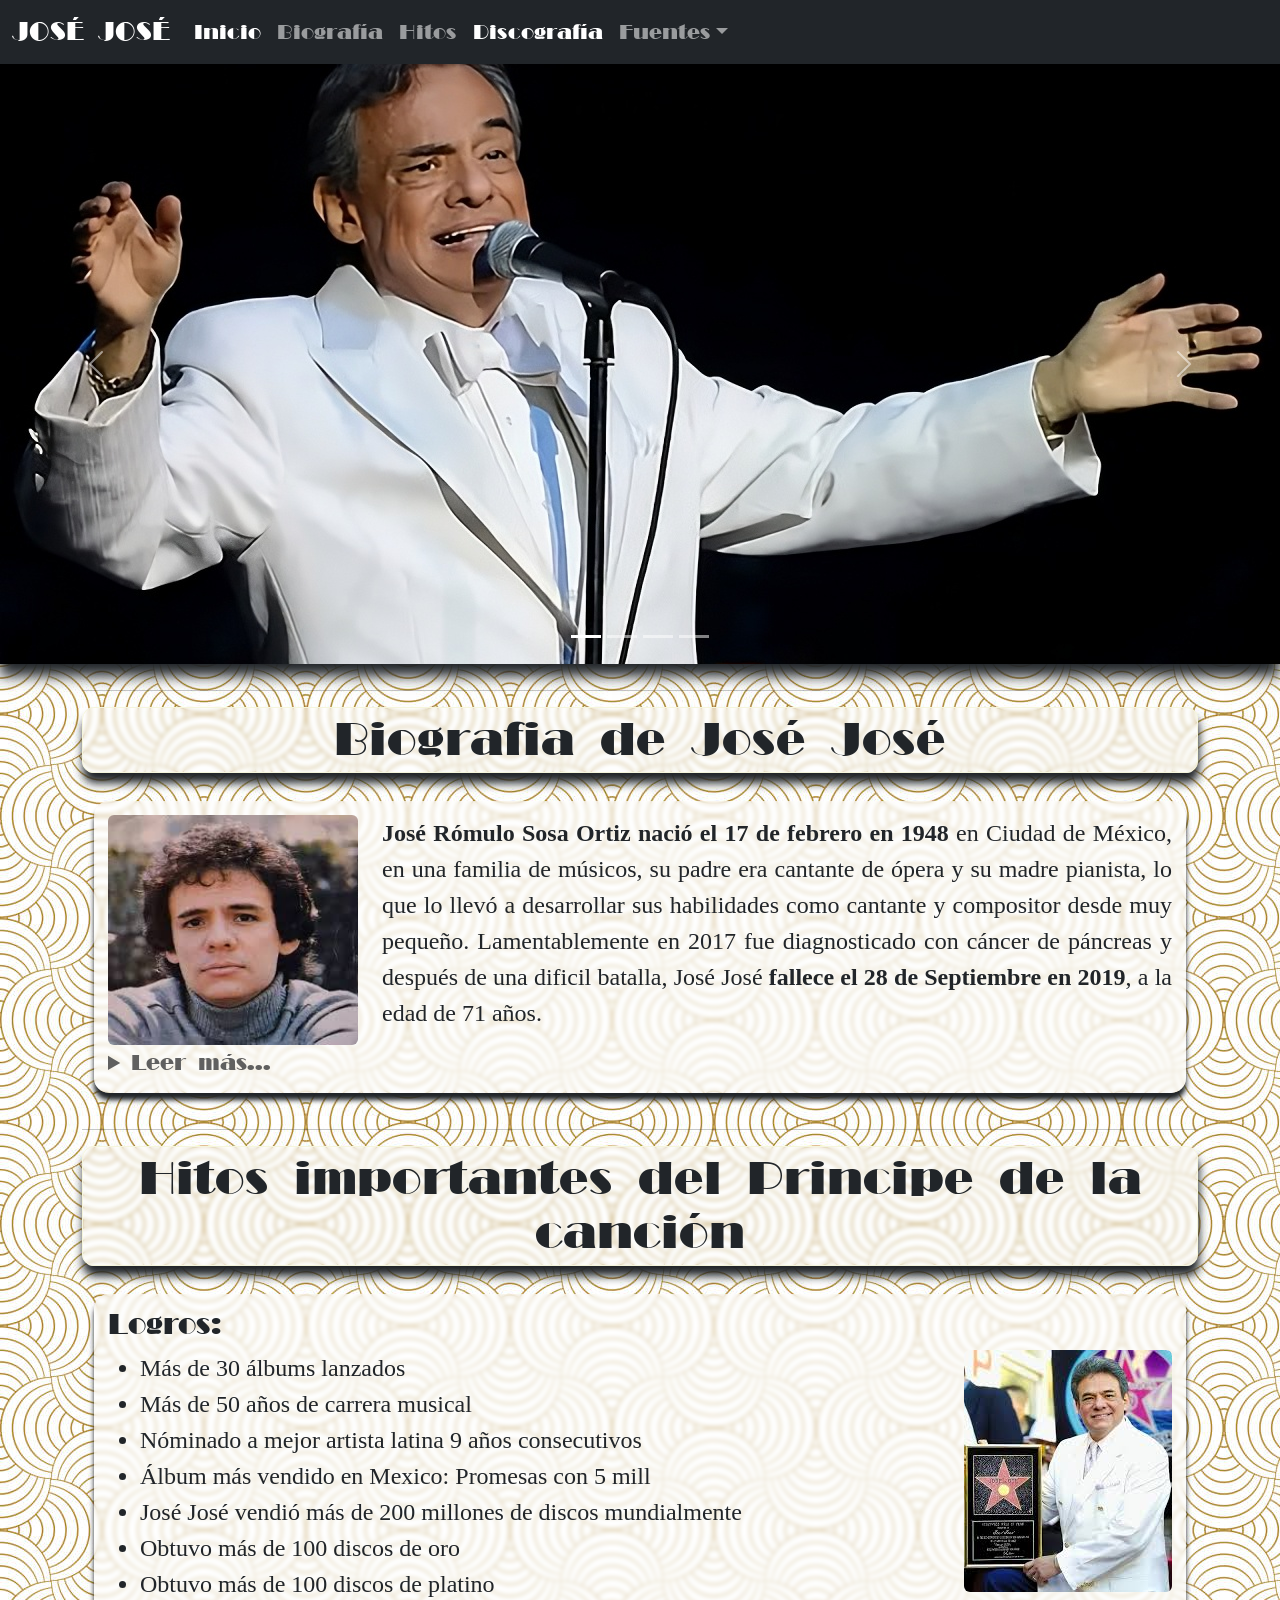
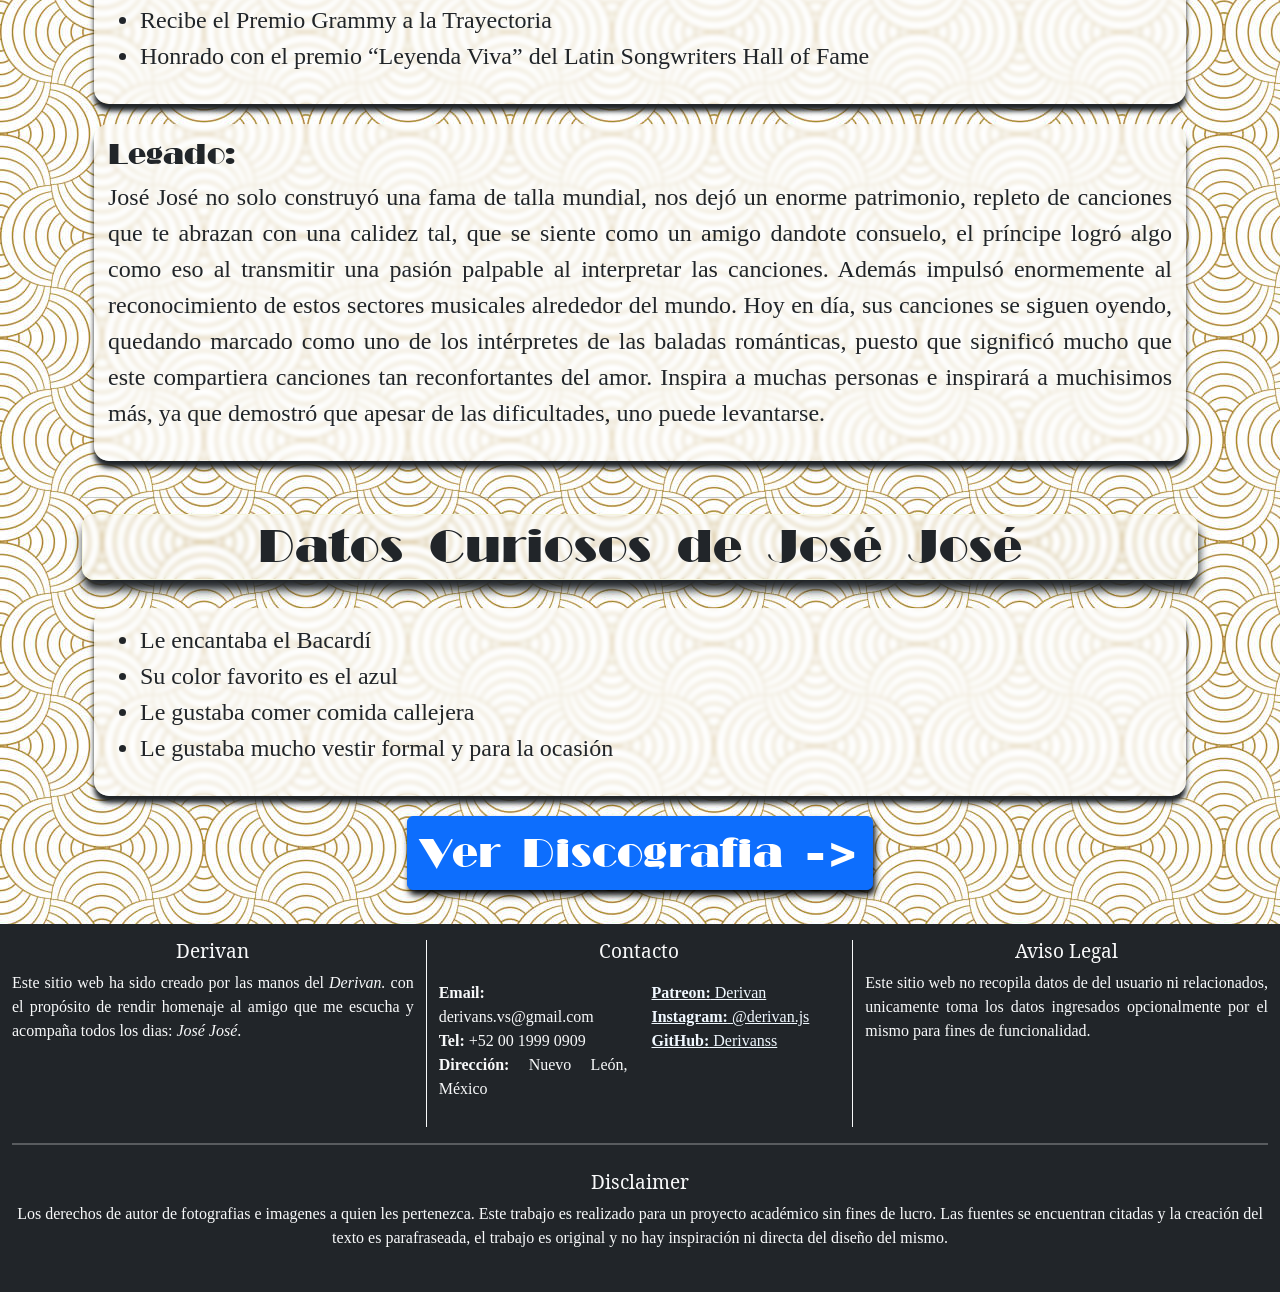
<file: index.html>
<!DOCTYPE html>
<html lang="en">
<head>
    <meta charset="UTF-8">
    <meta name="viewport" content="width=device-width, initial-scale=1.0">
    <title>José José</title>
    
    <!--Bootstrap-->
    <link href="https://cdn.jsdelivr.net/npm/bootstrap@5.3.8/dist/css/bootstrap.min.css" rel="stylesheet" integrity="sha384-sRIl4kxILFvY47J16cr9ZwB07vP4J8+LH7qKQnuqkuIAvNWLzeN8tE5YBujZqJLB" crossorigin="anonymous">
    <script src="https://cdn.jsdelivr.net/npm/bootstrap@5.3.8/dist/js/bootstrap.bundle.min.js" integrity="sha384-FKyoEForCGlyvwx9Hj09JcYn3nv7wiPVlz7YYwJrWVcXK/BmnVDxM+D2scQbITxI" crossorigin="anonymous"></script>
    
    <!--Estilos-->
    <link rel="stylesheet" href="style.css">
    <link rel="stylesheet" href="fonts/fonts.css">
</head>
<body>

    <!--Barra de navegción-->
    <nav class="navbar navbar-expand-sm bg-dark navbar-dark sticky-top">

        <!--Contenido del navbar-->
        <div class="container-fluid">

            <!--Logo del navbar-->
            <a class="navbar-brand"  href="index.html">JOSÉ JOSÉ</a>

            <button class="navbar-toggler" type="button" data-bs-toggle="collapse" data-bs-target="#collapsibleNavbar">
                <span class="navbar-toggler-icon"></span>
            </button>

            <!--Los links del navbar-->
            <div class="collapse navbar-collapse" id="collapsibleNavbar">

                <ul class="navbar-nav">
                    <li class="nav-item">
                        <a class="nav-link active" href="#">Inicio</a>
                    </li>
                    
                    <li class="nav-item">
                        <a class="nav-link" href="#bio">Biografía</a>
                    </li>

                    <li class="nav-item">
                        <a class="nav-link" href="#hitos">Hitos</a>
                    </li>
                    
                    <li class="nav-item">
                        <a class="nav-link active" href="albumes.html">Discografía</a>
                    </li>

                    <li class="nav-item dropdown">
                        <a class="nav-link dropdown-toggle" href="#" role="button" data-bs-toggle="dropdown">Fuentes</a>
                        <ul class="dropdown-menu">
                            <li>
                                <a href="https://inba.gob.mx/prensa/13055/jose-jose-uno-de-los-mas-grandes-interpretes-de-mexico" class="dropdown-item" target="_blank">🌐 INBAL</a>
                            </li>
                            <li>
                                <a href="https://cnnespanol.cnn.com/2019/09/30/las-cifras-mas-importantes-de-la-exitosa-carrera-de-jose-jose" class="dropdown-item" target="_blank">🌐 CNN Español</a>
                            </li>
                            <li>
                                <a href="https://www.paho.org/es/campeones-salud/jose-jose" class="dropdown-item" target="_blank">🌐 PAHO</a>
                            </li>
                            <li>
                                <a href="https://www.caras.com.mx/personalidades/jose-jose-biografia" class="dropdown-item" target="_blank">🌐 Caras</a>
                            </li>
                            <li>
                                <a href="https://es.wikipedia.org/wiki/Jos%C3%A9_Jos%C3%A9" class="dropdown-item" target="_blank">🌐 Wikipedia</a>
                            </li>
                            <li>
                                <a href="https://archive.org/details/jose-jose-esta-es-mi-vida-pdf" class="dropdown-item" target="_blank">🌐 AutoBiografia</a>
                            </li>                            
                        </ul>
                    </li>
                </ul>

            </div>

        </div>

    </nav>

    <!--Carrousel-->
<div id="demo" class="carousel slide" data-bs-ride="carousel">

    <div class="carousel-indicators">
        <button type="button" data-bs-target="#demo" data-bs-slide-to="0" class="active"></button>
        <button type="button" data-bs-target="#demo" data-bs-slide-to="1"></button>
        <button type="button" data-bs-target="#demo" data-bs-slide-to="2"></button>
        <button type="button" data-bs-target="#demo" data-bs-slide-to="3"></button>
    </div>

    <div class="carousel-inner">
        <div class="carousel-item active">
            <img src="images/carrousel/jose-jose-carrousel-1.jpeg" alt="José José de brazos" class="d-block">
        </div>
        <div class="carousel-item">
            <img src="images/carrousel/jose-jose-carrousel-2.jpg" alt="José José posando" class="d-block">
        </div>
        <div class="carousel-item">
            <img src="images/carrousel/jose-jose-carrousel-3.jpg" alt="José José expresion" class="d-block">
        </div>
        <div class="carousel-item">
            <img src="images/carrousel/jose-jose-carrousel-4.jpg" alt="José José expresion" class="d-block">
        </div>
    </div>

    <button class="carousel-control-prev" type="button" data-bs-target="#demo" data-bs-slide="prev">
        <span class="carousel-control-prev-icon"></span>
    </button>
    <button class="carousel-control-next" type="button" data-bs-target="#demo" data-bs-slide="next">
        <span class="carousel-control-next-icon"></span>
    </button>
</div> 

    <!--Contenido de la página-->
    <div class="container">

        <!--Titulo-->
        <div class="row">
            <div class="col">
                <hr>
                <h1 class="titulos" id="bio" >Biografia de José José</h1>

            </div>
        </div>

        <!--Biografia-->
        <div class="row">
            <div class="col">
            
                <div class="contenidos">
                    <img class="float-start me-4 rounded imgs-texto" src="images/fotos/jose-jose-foto-1.jpg" alt="José José Posando" title="José José joven" style="width: 250px; height: 230px;">
                    <p class="textos"><strong>José Rómulo Sosa Ortiz</strong> <strong>nació el 17 de febrero en 1948</strong> en Ciudad de México, en una familia de músicos, su padre era cantante de ópera y su madre pianista, lo que lo llevó a desarrollar sus habilidades como cantante y compositor desde muy pequeño. Lamentablemente en 2017 fue diagnosticado con cáncer de páncreas y después de una dificil batalla, José José <strong>fallece el 28 de Septiembre en 2019</strong>, a la edad de 71 años.</p>
                    <details class="detalles-texto">
                        <p class="textos">Desde la adolescencia mostró interés por la música, y a los 19 años formó un trío de bossa nova, Los Peg, donde tocaba el bajo y cantaba. Publicó su primer album en 1965 y en <strong>1968 adoptó el nombre artístico “José José” en homenaje a su padre fallecido.</strong> Ganó bastante popularidad a inicios de los años 70s al participar en el Festival Latinoamericano de la Canción, donde <strong>su interpretación de “El Triste” (1970) lo dio a conocer internacionalmente.</strong> Durante la década de los 70s participó activamente en películas y fue acumulando varios éxitos musicales, como <strong>De pueblo en pueblo, Gavilán o paloma, Hasta que vuelvas, Reencuentro</strong> y en especial <strong>El príncipe</strong>, en el cual se le atribuyó el título de <strong><i>"El Príncipe de la Canción".</i></strong></p>
                        <img class="float-end ms-4 rounded imgs-texto" src="images/fotos/jose-jose-foto-2.jpg" alt="José José Posando" title="José José" style="width: 200px;">
                        <summary class="detalles-titulo">Leer más...</summary>
                        <p class="textos">En los años 80s este consolida una fama mundial indiscutible, ya que empezando esta década lanza álbumes exitosos como: <strong>Amor Amor, Romántico, Gracias, Mi vida</strong>, álbumes que logran enormes ventas. Para luego lanzar <strong>Secretos</strong> que fue nominado a los Grammys, luego con <strong>Reflexiones</strong> que alcanzó el No. 1 de los Billboard Latin, alcanzando estos dos últimos millones de ventas por todo el mundo, además que siguió participando en diversos filmes que aumentaban su popularidad. A finales de esta gran etapa de su vida, José José se sumió en la depresión, y abusó del alcohol y drogras, excesos que pronto le pagarían factura. </p>
                        <p class="textos">Pronto en la década de los 90s fue cuando el deterioro en su voz y su salud comenzó a darle problemas, todo esto a causa del consumo desmedido del alcohol y drogas, su estilo de vida lleno de excesos y su vida de artista demandaba demasiado y sin embargo este siguió lanzando álbumes exitosos como <strong>40 y 20, En las buenas... y en las malas.</strong> Y cuando llegó a un punto muy bajo, José José entró en rehabilitación debido a sus circunstancias tan deplorables.</p>
                        <img class="float-start me-4 rounded imgs-texto" style="width: 240px; height: 190px;" src="images/fotos/jose-jose-foto-3.jpg" alt="José José viejito">
                        <p class="textos">Su vida continuó y durante las proximas décadas dejó de ser tan activo musicalmente pero su popularidad siguió incrementando, reconocido por su gran esfuerzo y talento a lo largo de su carrera musical, nominado a numerosos Grammys y recibió un premio Grammy a la Trayectoria, José José se destacó por su gran voz y aunque su salud lo obligó a retirarse fueron más de 50 años de trayectoria. Lamentablemente fallece en 2019 a causa de un tumor en el páncreas y otras complicaciones de salud.
                        </p>
                        <p class="textos">Sin embargo nos dejó un enorme patrimonio que será recordado por todo el mundo, José José queria ser recordado como un amigo, en aquellas buenas y malas ocasiones, y asi fue. Que en paz descanse la leyenda José José, conocido como <i>El príncipe de la canción.</i></p>
                    </details>
                </div>
            </div>
        </div>
        
        <!--Titulo-->
        <div class="row">
            <div class="col">
                
                <hr>
                <h2 class="titulos" id="hitos">Hitos importantes del Principe de la canción</h2>
            </div>
        </div>

        <!--Hitos-->
        <div class="row">
            <div class="col">

                <div class="contenidos">
                    <h3 class="broadway">Logros:</h3>
                    <ul class="textos">
                        <img class="float-end ms-4 rounded imgs-texto" src="images/fotos/jose-jose-foto-4.jpg" alt="José José con su estrella en NY">
                        <li>Más de 30 álbums lanzados</li>
                        <li>Más de 50 años de carrera musical</li>
                        <li>Nóminado a mejor artista latina 9 años consecutivos</li>
                        <li>Álbum más vendido en Mexico: Promesas con 5 mill</li>
                        <li>José José vendió más de 200 millones de discos mundialmente</li>
                        <li>Obtuvo más de 100 discos de oro</li>
                        <li>Obtuvo más de 100 discos de platino</li>
                        <li>Recibe el Premio Grammy a la Trayectoria</li>
                        <li>Honrado con el premio “Leyenda Viva” del Latin Songwriters Hall of Fame</li>
                    </ul>
                </div>
            </div>
        </div>

        <!--Legado-->
        <div class="row">
            <div class="col">

                <div class="contenidos">
                    <h3 class="broadway">Legado:</h3>
                    <p class="textos">José José no solo construyó una fama de talla mundial, nos dejó un enorme patrimonio, repleto de canciones que te abrazan con una calidez tal, que se siente como un amigo dandote consuelo, el príncipe logró algo como eso al transmitir una pasión palpable al interpretar las canciones. Además impulsó enormemente al reconocimiento de estos sectores musicales alrededor del mundo. Hoy en día, sus canciones se siguen oyendo, quedando marcado como uno de los intérpretes de las baladas románticas, puesto que significó mucho que este compartiera canciones tan reconfortantes del amor. Inspira a muchas personas e inspirará a muchisimos más, ya que demostró que apesar de las dificultades, uno puede levantarse.</p>
                </div>

            </div>

        </div>

        <!--Datos Curiosos-->
        <div class="row">
            <div class="col">
                <hr>
                <h2 class="titulos">Datos Curiosos de José José</h2>
            </div>
        </div>

        <div class="row">
            <div class="col">

                <div class="contenidos">
                    <ul class="textos">
                        <li>Le encantaba el Bacardí</li>
                        <li>Su color favorito es el azul</li>
                        <li>Le gustaba comer comida callejera</li>
                        <li>Le gustaba mucho vestir formal y para la ocasión</li>
                    </ul>
                </div>

            </div>
        </div>

        <!--Ir a discografia-->
        <div class="row justify-content text-center">
            <div class="col">
                <a href="albumes.html">
                    <button class="btn btn-primary broadway fs-1 boton-1">Ver Discografia -></button>
                </a>
            </div>
        </div>

    </div>

    <!--El footer-->
    <footer class="bg-dark text-light py-3 w-100 mt-4">

        <div class="container-fluid">

            <div class="row">

                <div class="col-4" style="border-right-width: 1px; border-right-style: solid;">
                    <h6 class="centro noto">Derivan</h6>
                    <p  class="small justificado fs-6 footer-text">Este sitio web ha sido creado por las manos del <i>Derivan.</i> con el propósito de rendir homenaje al amigo que me escucha y acompaña todos los dias: <i>José José</i>.</p>
                </div>

                <div class="col-4" style="border-right-width: 1px; border-right-style: solid;">
                    <h6 class="centro noto">Contacto</h6>
                    <div class="row">
                        <div class="col">
                            <ul class="list-unstyled small justificado fs-6 footer-text">
                                <li><strong>Email:</strong> derivans.vs@gmail.com</li>
                                <li><strong>Tel:</strong> +52 00 1999 0909</li>
                                <li><strong>Dirección:</strong> Nuevo León, México</li>
                            </ul>
                        </div>
                        <div class="col">
                            <ul class="list-unstyled small justificado fs-6 footer-text">
                                <li><a style="color: rgb(240, 248, 255);" href="https://patreon.com/Derivan?utm_medium=unknown&utm_source=join_link&utm_campaign=creatorshare_creator&utm_content=copyLink"><strong>Patreon:</strong> Derivan</a></li>
                                <li><a style="color: rgb(240, 248, 255);" href="https://www.instagram.com/derivan.js/?__pwa=1"><strong>Instagram:</strong> @derivan.js</a></li>
                                <li><a style="color: rgb(240, 248, 255);" href="https://github.com/Derivanss"><strong>GitHub:</strong> Derivanss</a></li>

                            </ul>
                        </div>
                    </div>
                </div>

                <div class="col-4">
                    <h6 class="centro noto">Aviso Legal</h6>
                    <p class="small justificado fs-6 footer-text">Este sitio web no recopila datos de del usuario ni relacionados, unicamente toma los datos ingresados opcionalmente por el mismo para fines de funcionalidad.</p>
                </div>
            </div>

            <hr style="border: none; height: 2px; background-color: rgb(255, 255, 255);">

            <div class="row">
                <div class="col">
                    <h6 class="centro noto">Disclaimer</h6>
                    <p class="small centro fs-6 footer-text">Los derechos de autor de fotografias e imagenes a quien les pertenezca. Este trabajo es realizado para un proyecto académico sin fines de lucro. Las fuentes se encuentran citadas y la creación del texto es parafraseada, el trabajo es original y no hay inspiración ni directa del diseño del mismo. </p>
                </div>

            </div>
        </div>

    </footer>

</body>
</html>
</file>
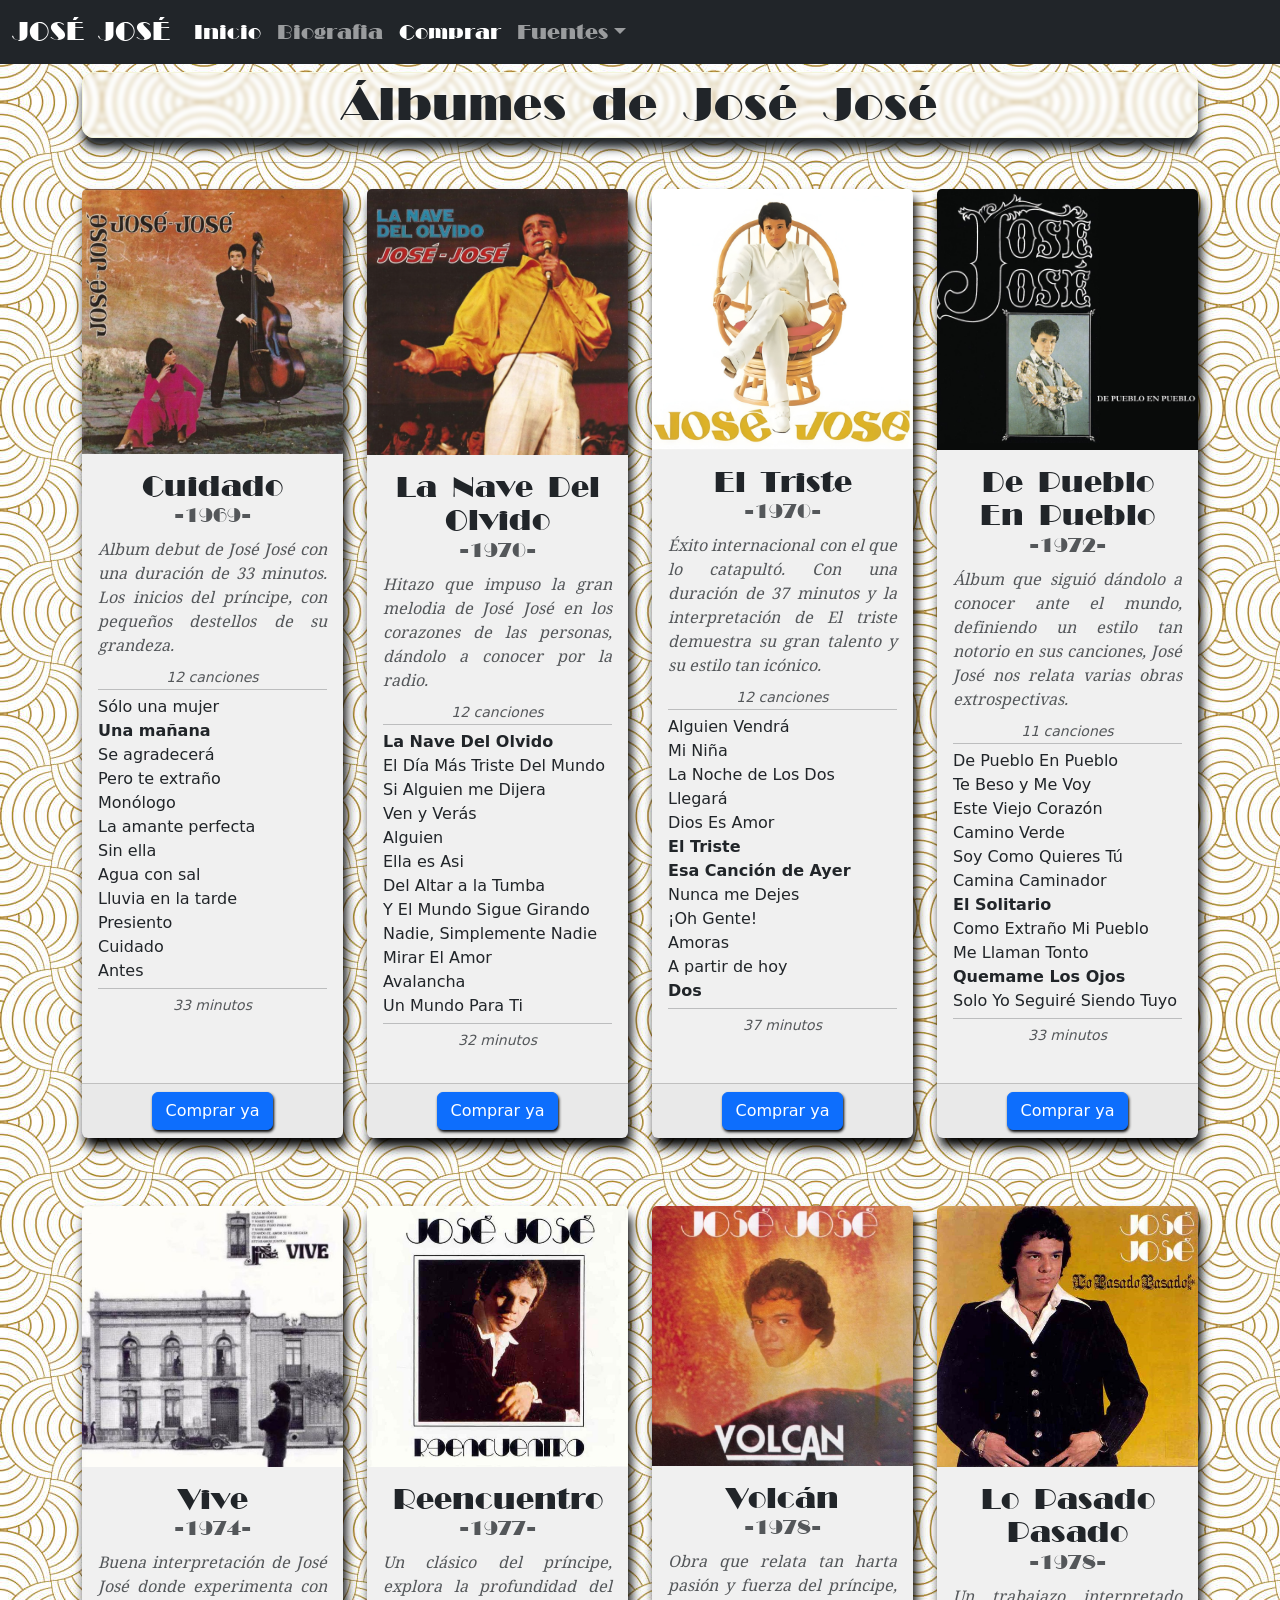
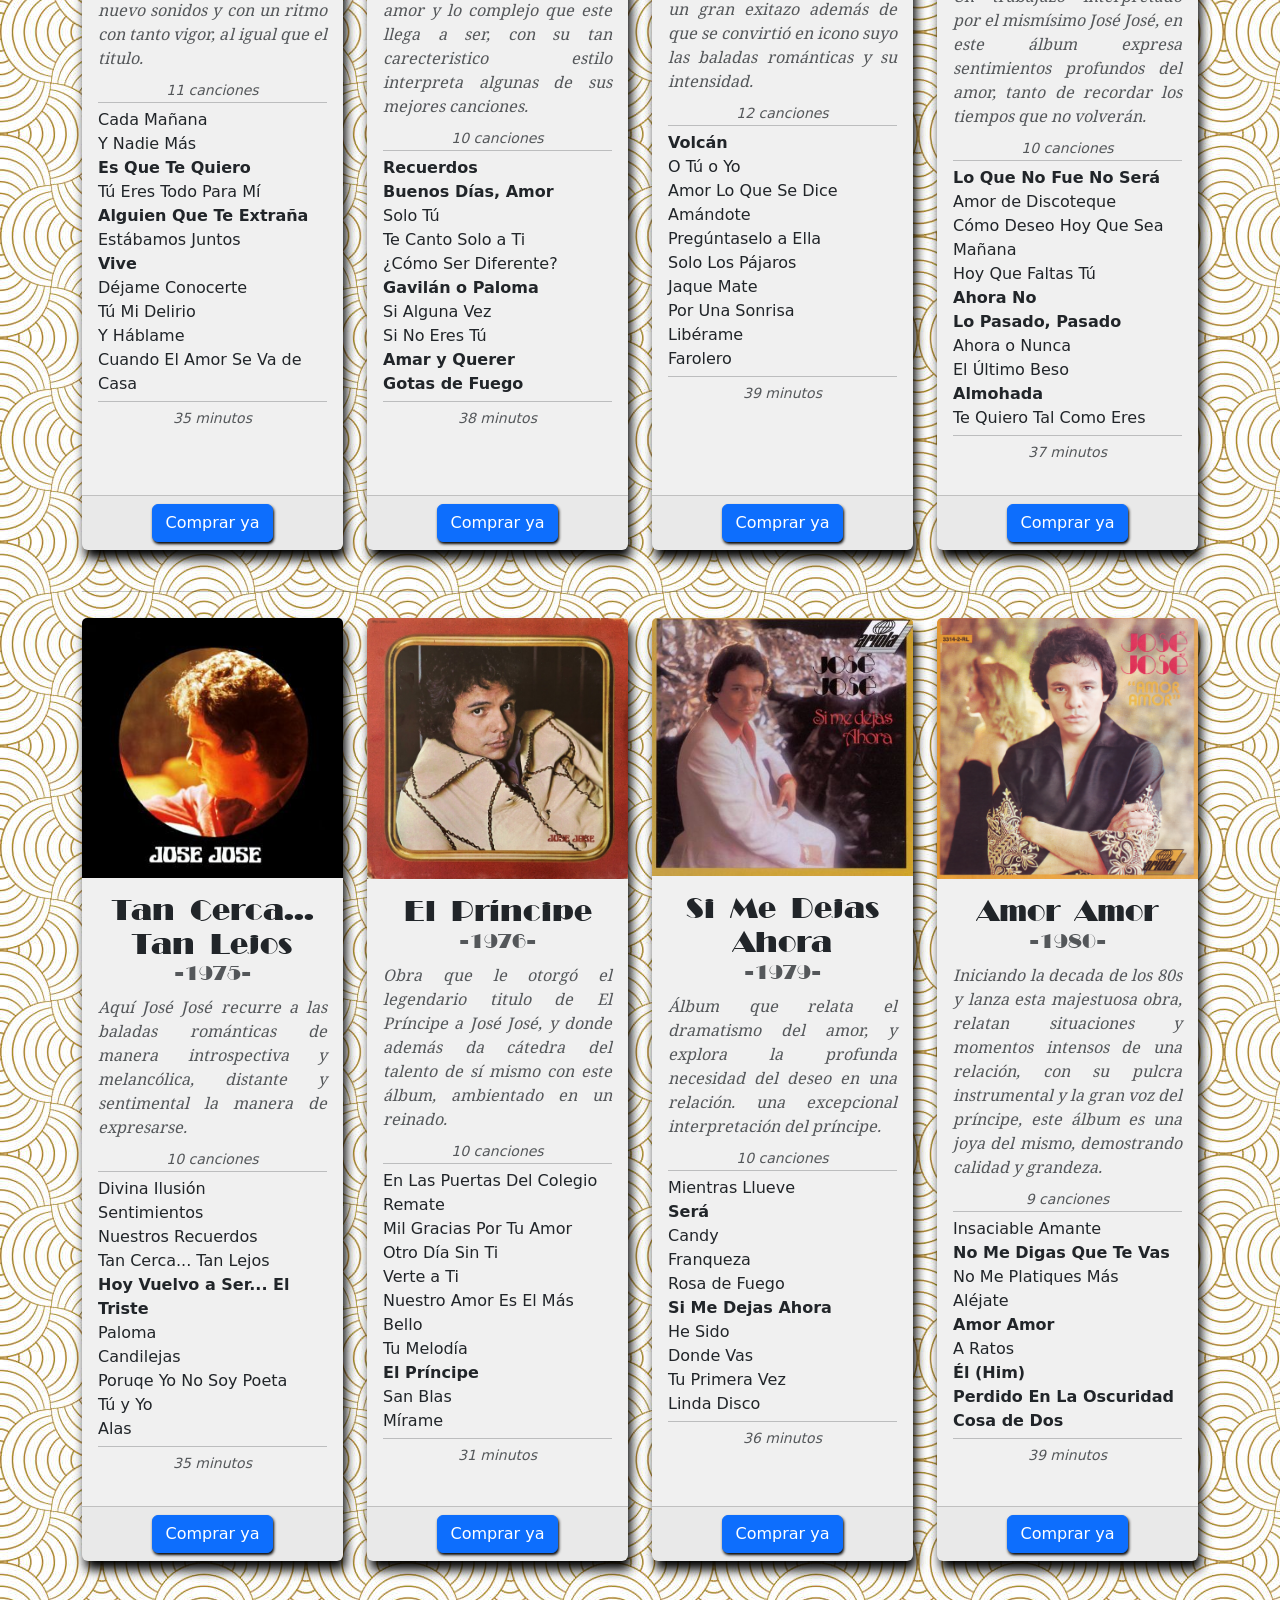
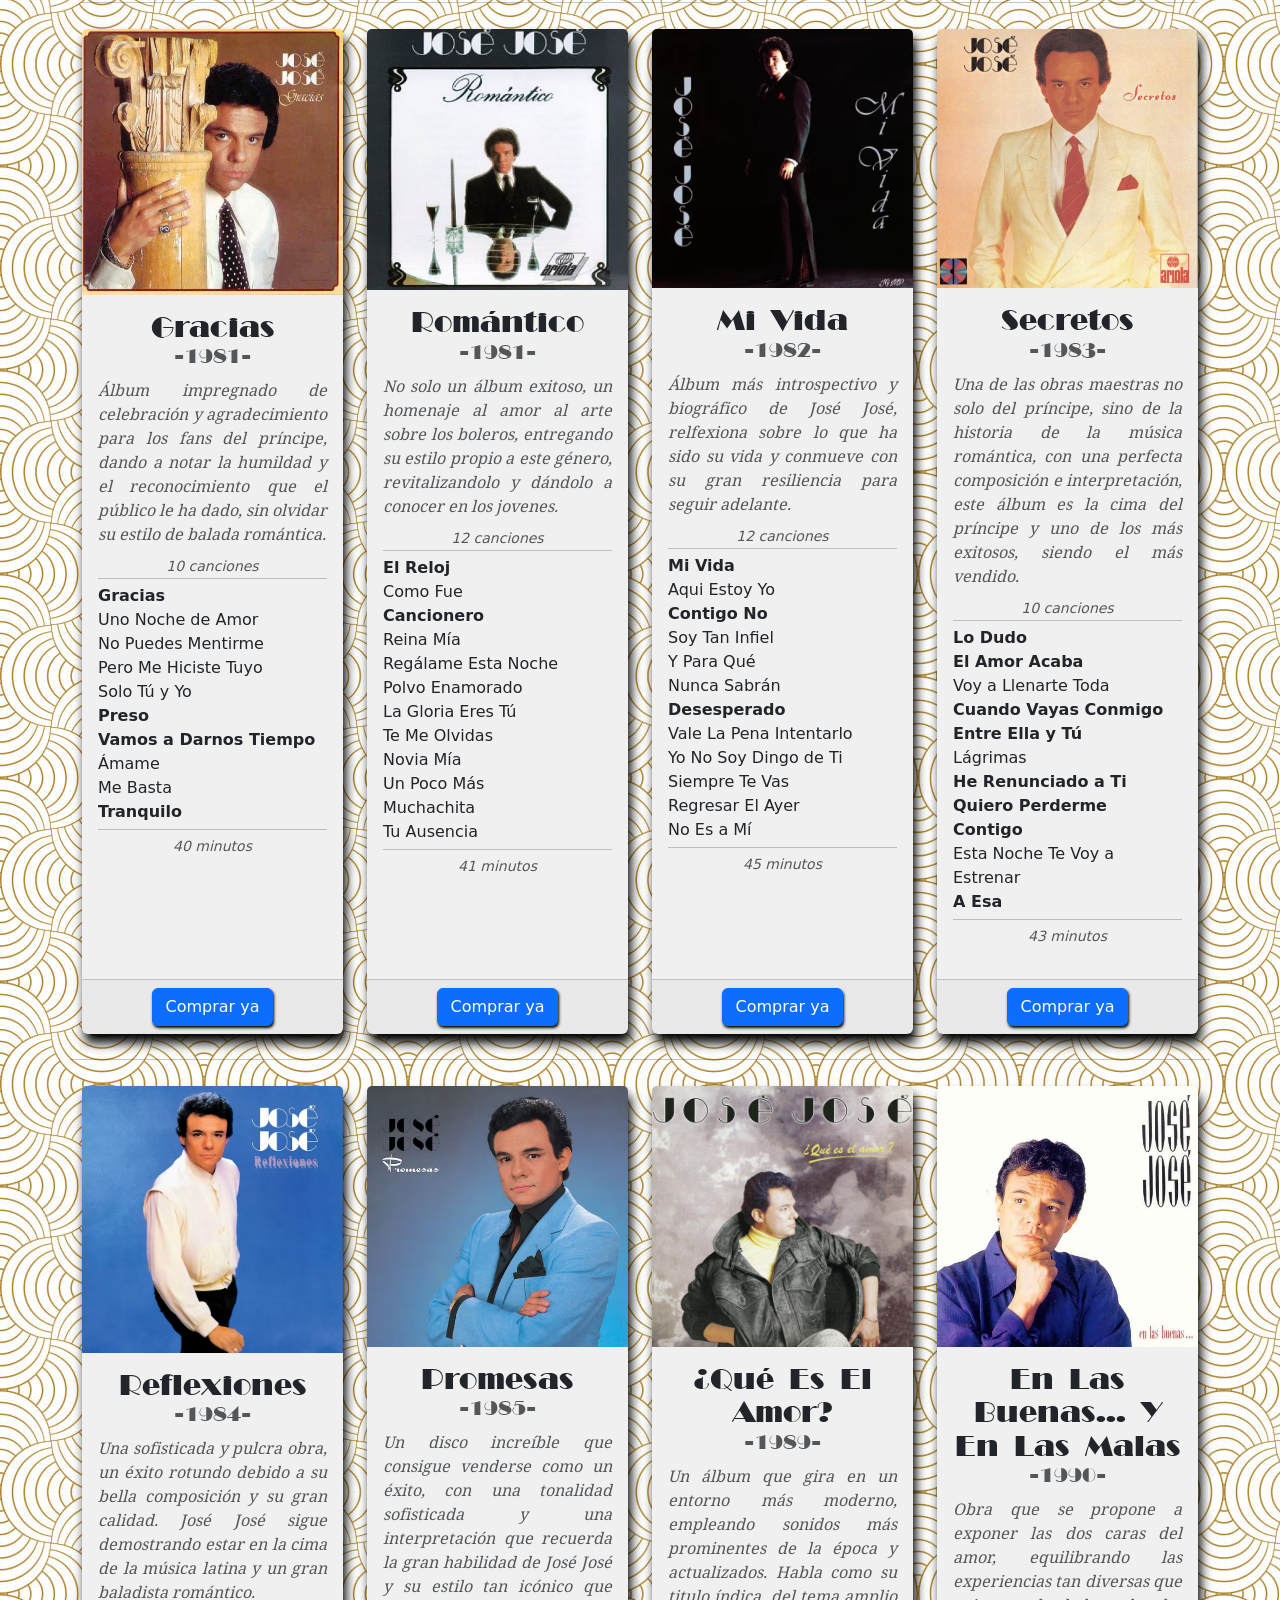
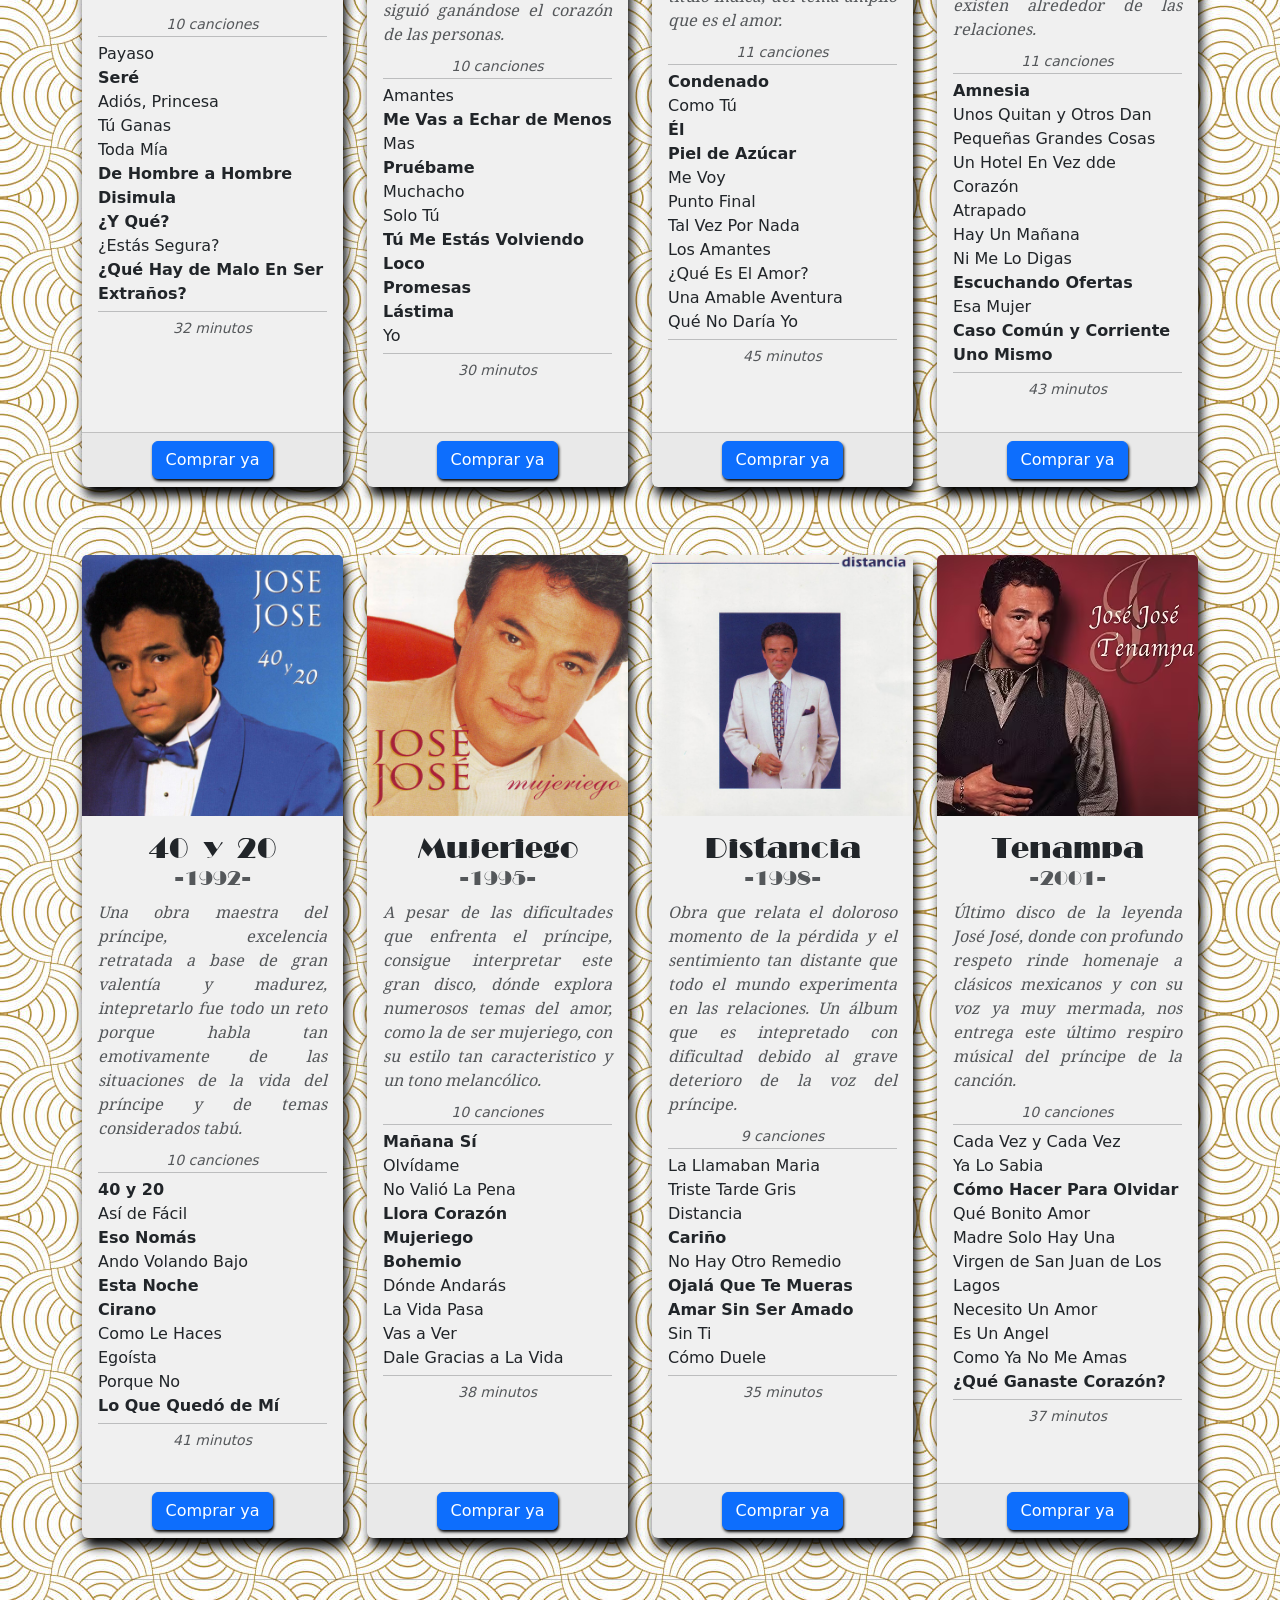
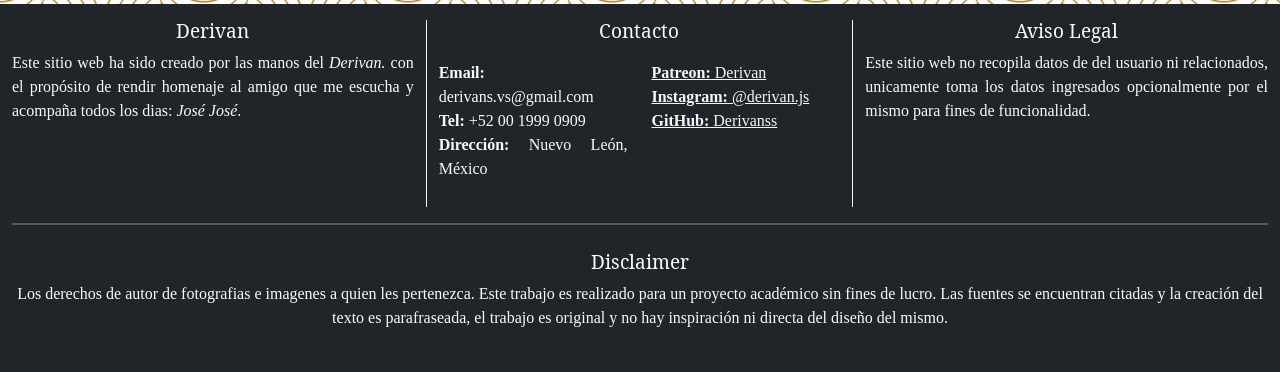
<file: albumes.html>
<!DOCTYPE html>
<html lang="en">
<head>
    <meta charset="UTF-8">
    <meta name="viewport" content="width=device-width, initial-scale=1.0">
    <title>José José Álbumes</title>

    <!--Bootstrap-->
    <link href="https://cdn.jsdelivr.net/npm/bootstrap@5.3.8/dist/css/bootstrap.min.css" rel="stylesheet" integrity="sha384-sRIl4kxILFvY47J16cr9ZwB07vP4J8+LH7qKQnuqkuIAvNWLzeN8tE5YBujZqJLB" crossorigin="anonymous">
    <script src="https://cdn.jsdelivr.net/npm/bootstrap@5.3.8/dist/js/bootstrap.bundle.min.js" integrity="sha384-FKyoEForCGlyvwx9Hj09JcYn3nv7wiPVlz7YYwJrWVcXK/BmnVDxM+D2scQbITxI" crossorigin="anonymous"></script>
    
    <!--Estilos-->
    <link rel="stylesheet" href="style.css">
    <link rel="stylesheet" href="fonts/fonts.css">
</head>
<body>

    <!--Barra de navegción-->
    <nav class="navbar navbar-expand-sm bg-dark navbar-dark sticky-top">

        <!--Contenido del navbar-->
        <div class="container-fluid">

            <!--Logo del navbar-->
            <a class="navbar-brand"  href="index.html">JOSÉ JOSÉ</a>

            <button class="navbar-toggler" type="button" data-bs-toggle="collapse" data-bs-target="#collapsibleNavbar">
                <span class="navbar-toggler-icon"></span>
            </button>

            <!--Los links del navbar-->
            <div class="collapse navbar-collapse" id="collapsibleNavbar">

                <ul class="navbar-nav">
                    <li class="nav-item">
                        <a class="nav-link active" href="#">Inicio</a>
                    </li>

                    <li class="nav-item">
                        <a class="nav-link" href="index.html">Biografia</a>
                    </li>

                    <li class="nav-item">
                        <a class="nav-link active" href="formulario-compra.html">Comprar</a>
                    </li>

                    <li class="nav-item dropdown">
                        <a class="nav-link dropdown-toggle" href="#" role="button" data-bs-toggle="dropdown">Fuentes</a>
                        <ul class="dropdown-menu">
                            <li>
                                <a href="https://www.discogs.com/es/artist/905529-Jos%C3%A9-Jos%C3%A9" class="dropdown-item" target="_blank">🌐 Discogs</a>
                            </li>
                            <li>
                                <a href="https://www.letras.com/jose-jose/discografia/" class="dropdown-item" target="_blank">🌐 Letras</a>
                            </li>
                                <a href="https://www.todomusica.org/jose_jose/discografia/" class="dropdown-item" target="_blank">🌐 TodoMusica</a>
                            </li>
                        </ul>
                    </li>
                </ul>

            </div>

        </div>
    </nav>

    <!--Contenido-->
    <div class="container">

        <div class="row">

            <div class="col-12 mt-2">

                <h1 class="titulos mb-2"> Álbumes de José José</h1>
            </div>
        </div>

        <hr>

        <div class="row">

            <div class="col-6 col-lg-3">

                <div class="card w-100 h-100 c1">
                    <img class="card-img-top w-100" src="images/albums/jose-jose-cuidado.png" alt="José José Cuidado" title="José José Cuidado">
                    <div class="card-body">
                        <h3 class="card-title centro broadway">Cuidado</h3>
                        <h5 class="card-title centro  broadway texto-suave">-1969-</h5>
                        <p class="card-text noto fs-6 justificado fst-italic texto-suave">Album debut de José José con una duración de 33 minutos. Los inicios del príncipe, con pequeños destellos de su grandeza.</p>
                        <p class="centro small texto-suave fst-italic" style="margin-bottom: -15px; margin-top:10px;">12 canciones</p>
                        <hr style="margin-bottom: 5px;">
                        <ol class="list-group list-group-flush list-unstyled">
                            <li>Sólo una mujer</li>
                            <li><strong>Una mañana</strong></li>
                            <li>Se agradecerá</li>
                            <li>Pero te extraño</li>
                            <li>Monólogo</li>
                            <li>La amante perfecta</li>
                            <li>Sin ella</li>
                            <li>Agua con sal</li>
                            <li>Lluvia en la tarde</li>
                            <li>Presiento</li>
                            <li>Cuidado</li>
                            <li>Antes</li>
                        </ol>
                        <hr style="margin-top: 5px;">
                        <p class="centro small texto-suave fst-italic" style="margin-top: -10px;">33 minutos</p>
                    </div>
                    <div class="card-footer text-center">
                        <a href="formulario-compra.html">
                            <button type="button" class="btn btn-primary boton-2">Comprar ya</button>
                        </a>
                    </div>
                </div>

            </div>

            <div class="col-6 col-lg-3">

                <div class="card w-100 h-100 c2">
                    <img class="card-img-top w-100" src="images/albums/jose-jose-la-nave-del-olvido.png" alt="José José La Nave Del Olvido" title="José José La Nave Del Olvido">
                    <div class="card-body">
                        <h3 class="card-title centro broadway">La Nave Del Olvido</h3>
                        <h5 class="card-title centro  broadway texto-suave">-1970-</h5>
                        <p class="card-text noto fs-6 justificado fst-italic texto-suave ">Hitazo que impuso la gran melodia de José José en los corazones de las personas, dándolo a conocer por la radio.</p>
                        <p class="centro small texto-suave fst-italic" style="margin-bottom: -15px; margin-top:10px;">12 canciones</p>
                        <hr style="margin-bottom: 5px;">
                        <ol class="list-group list-group-flush list-unstyled">
                            <li><strong>La Nave Del Olvido</strong></li>
                            <li>El Día Más Triste Del Mundo</li>
                            <li>Si Alguien me Dijera</li>
                            <li>Ven y Verás</li>
                            <li>Alguien</li>
                            <li>Ella es Asi</li>
                            <li>Del Altar a la Tumba</li>
                            <li>Y El Mundo Sigue Girando</li>
                            <li>Nadie, Simplemente Nadie</li>
                            <li>Mirar El Amor</li>
                            <li>Avalancha</li>
                            <li>Un Mundo Para Ti</li>
                        </ol>
                        <hr style="margin-top: 5px;">
                        <p class="centro small texto-suave fst-italic" style="margin-top: -10px;">32 minutos</p>
                    </div>
                    <div class="card-footer text-center">
                        <a href="formulario-compra.html">
                            <button type="button" class="btn btn-primary boton-2">Comprar ya</button>
                        </a>
                    </div>
                </div>

            </div>

            <hr class="d-md-none">

            <div class="col-6 col-lg-3">

                <div class="card w-100 h-100 c3">
                    <img class="card-img-top w-100" src="images/albums/jose-jose-el-triste.png" alt="José José El Triste" title="José José El Triste">
                    <div class="card-body">
                        <h3 class="card-title centro broadway">El Triste</h3>
                        <h5 class="card-title centro  broadway texto-suave">-1970-</h5>
                        <p class="card-text noto fs-6 justificado fst-italic texto-suave">Éxito internacional con el que lo catapultó. Con una duración de 37 minutos y la interpretación de <i>El triste</i> demuestra su gran talento y su estilo tan icónico.</p>
                        <p class="centro small texto-suave fst-italic" style="margin-bottom: -15px; margin-top:10px;">12 canciones</p>
                        <hr style="margin-bottom: 5px;">
                        <ol class="list-group list-group-flush list-unstyled">
                            <li>Alguien Vendrá</li>
                            <li>Mi Niña</li>
                            <li>La Noche de Los Dos</li>
                            <li>Llegará</li>
                            <li>Dios Es Amor</li>
                            <li><strong>El Triste</strong></li>
                            <li><strong>Esa Canción de Ayer</strong></li>
                            <li>Nunca me Dejes</li>
                            <li>¡Oh Gente!</li>
                            <li>Amoras</li>
                            <li>A partir de hoy</li>
                            <li><strong>Dos</strong></li>
                        </ol>
                        <hr style="margin-top: 5px;">
                        <p class="centro small texto-suave fst-italic" style="margin-top: -10px;">37 minutos</p>
                    </div>
                    <div class="card-footer text-center">
                        <a href="formulario-compra.html">
                            <button type="button" class="btn btn-primary boton-2">Comprar ya</button>
                        </a>
                    </div>
                </div>

            </div>

            <div class="col-6 col-lg-3">

                <div class="card w-100 h-100 c4">
                    <img class="card-img-top w-100" src="images/albums/jose-jose-de-pueblo-en-pueblo.jpg" alt="José José De Pueblo En Pueblo" title="José José De Pueblo En Pueblo">
                    <div class="card-body">
                        <h3 class="card-title centro broadway">De Pueblo En Pueblo</h3>
                        <h5 class="card-title centro  broadway texto-suave">-1972-</h5>
                        <p class="card-text noto fs-6 justificado fst-italic texto-suave">Álbum que siguió dándolo a conocer ante el mundo, definiendo un estilo tan notorio en sus canciones, José José nos relata varias obras extrospectivas.</p>
                        <p class="centro small texto-suave fst-italic" style="margin-bottom: -15px; margin-top:10px;">11 canciones</p>
                        <hr style="margin-bottom: 5px;">
                        <ol class="list-group list-group-flush list-unstyled">
                            <li>De Pueblo En Pueblo</li>
                            <li>Te Beso y Me Voy</li>
                            <li>Este Viejo Corazón</li>
                            <li>Camino Verde</li>
                            <li>Soy Como Quieres Tú</li>
                            <li>Camina Caminador</li>
                            <li><strong>El Solitario</strong></li>
                            <li>Como Extraño Mi Pueblo</li>
                            <li>Me Llaman Tonto</li>
                            <li><strong>Quemame Los Ojos</strong></li>
                            <li>Solo Yo Seguiré Siendo Tuyo</li>
                        </ol>
                        <hr style="margin-top: 5px;">
                        <p class="centro small texto-suave fst-italic" style="margin-top: -10px;">33 minutos</p>
                    </div>
                    <div class="card-footer text-center">
                        <a href="formulario-compra.html">
                            <button type="button" class="btn btn-primary boton-2">Comprar ya</button>
                        </a>
                    </div>
                </div>

            </div>

        </div>

        <hr>

        <div class="row">

            <div class="col-6 col-lg-3">

                <div class="card w-100 h-100 c5">
                    <img class="card-img-top w-100" src="images/albums/jose-jose-vive.jpg" alt="José José Vive" title="José José Vive">
                    <div class="card-body">
                        <h3 class="card-title centro broadway">Vive</h3>
                        <h5 class="card-title centro  broadway texto-suave">-1974-</h5>
                        <p class="card-text noto fs-6 justificado fst-italic texto-suave">Buena interpretación de José José donde experimenta con nuevo sonidos y con un ritmo con tanto vigor, al igual que el titulo.</p>
                        <p class="centro small texto-suave fst-italic" style="margin-bottom: -15px; margin-top:10px;">11 canciones</p>
                        <hr style="margin-bottom: 5px;">
                        <ol class="list-group list-group-flush list-unstyled">
                            <li>Cada Mañana</li>
                            <li>Y Nadie Más</li>
                            <strong><li>Es Que Te Quiero</li></strong>
                            <li>Tú Eres Todo Para Mí</li>
                            <strong><li>Alguien Que Te Extraña</li></strong>
                            <li>Estábamos Juntos</li>
                            <strong><li>Vive</li></strong>
                            <li>Déjame Conocerte</li>
                            <li>Tú Mi Delirio</li>
                            <li>Y Háblame</li>
                            <li>Cuando El Amor Se Va de Casa</li>
                        </ol>
                        <hr style="margin-top: 5px;">
                        <p class="centro small texto-suave fst-italic" style="margin-top: -10px;">35 minutos</p>
                    </div>
                    <div class="card-footer text-center">
                        <a href="formulario-compra.html">
                            <button type="button" class="btn btn-primary boton-2">Comprar ya</button>
                        </a>
                    </div>
                </div>

            </div>

            <div class="col-6 col-lg-3">

                 <div class="card w-100 h-100 c6">
                    <img class="card-img-top w-100" src="images/albums/jose-jose-reencuentro.jpg" alt="José José Reencuentro" title="José José Reencuentro">
                    <div class="card-body">
                        <h3 class="card-title centro broadway">Reencuentro</h3>
                        <h5 class="card-title centro  broadway texto-suave">-1977-</h5>
                        <p class="card-text noto fs-6 justificado fst-italic texto-suave">Un clásico del príncipe, explora la profundidad del amor y lo complejo que este llega a ser, con su tan carecteristico estilo interpreta algunas de sus mejores canciones.</p>
                        <p class="centro small texto-suave fst-italic" style="margin-bottom: -15px; margin-top:10px;">10 canciones</p>
                        <hr style="margin-bottom: 5px;">
                        <ol class="list-group list-group-flush list-unstyled">
                            <strong><li>Recuerdos</li></strong>
                            <strong><li>Buenos Días, Amor</li></strong>
                            <li>Solo Tú</li>
                            <li>Te Canto Solo a Ti</li>
                            <li>¿Cómo Ser Diferente?</li>
                            <strong><li>Gavilán o Paloma</li></strong>
                            <li>Si Alguna Vez</li>
                            <li>Si No Eres Tú</li>
                            <strong><li>Amar y Querer</li></strong>
                            <strong><li>Gotas de Fuego</li></strong>
                        </ol>
                        <hr style="margin-top: 5px;">
                        <p class="centro small texto-suave fst-italic" style="margin-top: -10px;">38 minutos</p>
                    </div>
                    <div class="card-footer text-center">
                        <a href="formulario-compra.html">
                            <button type="button" class="btn btn-primary boton-2">Comprar ya</button>
                        </a>
                    </div>
                </div>

            </div>

            <hr class="d-md-none">

            <div class="col-6 col-lg-3">

                 <div class="card w-100 h-100 c7">
                    <img class="card-img-top w-100" src="images/albums/jose-jose-volcan.png" alt="José José Volcán" title="José José Volcán">
                    <div class="card-body">
                        <h3 class="card-title centro broadway">Volcán</h3>
                        <h5 class="card-title centro  broadway texto-suave">-1978-</h5>
                        <p class="card-text noto fs-6 justificado fst-italic texto-suave">Obra que relata tan harta pasión y fuerza del príncipe, un gran exitazo además de que se convirtió en icono suyo las baladas románticas y su intensidad.</p>
                        <p class="centro small texto-suave fst-italic" style="margin-bottom: -15px; margin-top:10px;">12 canciones</p>
                        <hr style="margin-bottom: 5px;">
                        <ol class="list-group list-group-flush list-unstyled">
                            <strong><li>Volcán</li></strong>
                            <li>O Tú o Yo</li>
                            <li>Amor Lo Que Se Dice</li>
                            <li>Amándote</li>
                            <li>Pregúntaselo a Ella</li>
                            <li>Solo Los Pájaros</li>
                            <li>Jaque Mate</li>
                            <li>Por Una Sonrisa</li>
                            <li>Libérame</li>
                            <li>Farolero</li>
                        </ol>
                        <hr style="margin-top: 5px;">
                        <p class="centro small texto-suave fst-italic" style="margin-top: -10px;">39 minutos</p>
                    </div>
                    <div class="card-footer text-center">
                        <a href="formulario-compra.html">
                            <button type="button" class="btn btn-primary boton-2">Comprar ya</button>
                        </a>
                    </div>
                </div>

            </div>

            <div class="col-6 col-lg-3">

                <div class="card w-100 h-100 c8">
                    <img class="card-img-top w-100" src="images/albums/jose-jose-lo-pasado-pasado.jpg" alt="José José Lo Pasado Pasado" title="José José Lo Pasado Pasado">
                    <div class="card-body">
                        <h3 class="card-title centro broadway">Lo Pasado Pasado</h3>
                        <h5 class="card-title centro  broadway texto-suave">-1978-</h5>
                        <p class="card-text noto fs-6 justificado fst-italic texto-suave">Un trabajazo interpretado por el mismísimo José José, en este álbum expresa sentimientos profundos del amor, tanto de recordar los tiempos que no volverán.</p>
                        <p class="centro small texto-suave fst-italic" style="margin-bottom: -15px; margin-top:10px;">10 canciones</p>
                        <hr style="margin-bottom: 5px;">
                        <ol class="list-group list-group-flush list-unstyled">
                            <strong><li>Lo Que No Fue No Será</li></strong>
                            <li>Amor de Discoteque</li>
                            <li>Cómo Deseo Hoy Que Sea Mañana</li>
                            <li>Hoy Que Faltas Tú</li>
                            <strong><li>Ahora No</li></strong>
                            <strong><li>Lo Pasado, Pasado</li></strong>
                            <li>Ahora o Nunca</li>
                            <li>El Último Beso</li>
                            <strong><li>Almohada</li></strong>
                            <li>Te Quiero Tal Como Eres</li>
                        </ol>
                        <hr style="margin-top: 5px;">
                        <p class="centro small texto-suave fst-italic" style="margin-top: -10px;">37 minutos</p>
                    </div>
                    <div class="card-footer text-center">
                        <a href="formulario-compra.html">
                            <button type="button" class="btn btn-primary boton-2">Comprar ya</button>
                        </a>
                    </div>
                </div>

            </div>

        </div>

        <hr>

        <div class="row">
            <div class="col-6 col-lg-3">

                 <div class="card w-100 h-100 c22">
                    <img class="card-img-top w-100" src="images/albums/jose-jose-tan-cerca-tan-lejos.jpg" alt="José José Tan Cerca... Tan Lejos" title="José José Tan Cerca... Tan Lejos">
                    <div class="card-body">
                        <h3 class="card-title centro broadway">Tan Cerca... Tan Lejos</h3>
                        <h5 class="card-title centro  broadway texto-suave">-1975-</h5>
                        <p class="card-text noto fs-6 justificado fst-italic texto-suave">Aquí José José recurre a las baladas románticas de manera introspectiva y melancólica, distante y sentimental la manera de expresarse.</p>
                        <p class="centro small texto-suave fst-italic" style="margin-bottom: -15px; margin-top:10px;">10 canciones</p>
                        <hr style="margin-bottom: 5px;">
                        <ol class="list-group list-group-flush list-unstyled">
                            <li>Divina Ilusión</li>
                            <li>Sentimientos</li>
                            <li>Nuestros Recuerdos</li>
                            <li>Tan Cerca... Tan Lejos</li>
                            <strong><li>Hoy Vuelvo a Ser... El Triste</li></strong>
                            <li>Paloma</li>
                            <li>Candilejas</li>
                            <li>Poruqe Yo No Soy Poeta</li>
                            <li>Tú y Yo</li>
                            <li>Alas</li>
                        </ol>
                        <hr style="margin-top: 5px;">
                        <p class="centro small texto-suave fst-italic" style="margin-top: -10px;">35 minutos</p>
                    </div>
                    <div class="card-footer text-center">
                        <a href="formulario-compra.html">
                            <button type="button" class="btn btn-primary boton-2">Comprar ya</button>
                        </a>
                    </div>
                </div>

            </div>

            <div class="col-6 col-lg-3">

                 <div class="card w-100 h-100 c23">
                    <img class="card-img-top w-100" src="images/albums/jose-jose-el-principe.jpeg" alt="José José El Príncipe" title="José José El Príncipe">
                    <div class="card-body">
                        <h3 class="card-title centro broadway">El Príncipe</h3>
                        <h5 class="card-title centro  broadway texto-suave">-1976-</h5>
                        <p class="card-text noto fs-6 justificado fst-italic texto-suave">Obra que le otorgó el legendario titulo de <em>El Príncipe</em> a José José, y donde además da cátedra del talento de sí mismo con este álbum, ambientado en un reinado.</p>
                        <p class="centro small texto-suave fst-italic" style="margin-bottom: -15px; margin-top:10px;">10 canciones</p>
                        <hr style="margin-bottom: 5px;">
                        <ol class="list-group list-group-flush list-unstyled">
                            <li>En Las Puertas Del Colegio</li>
                            <li>Remate</li>
                            <li>Mil Gracias Por Tu Amor</li>
                            <li>Otro Día Sin Ti</li>
                            <li>Verte a Ti</li>
                            <li>Nuestro Amor Es El Más Bello</li>
                            <li>Tu Melodía</li>
                            <strong><li>El Príncipe</li></strong>
                            <li>San Blas</li>
                            <li>Mírame</li>
                        </ol>
                        <hr style="margin-top: 5px;">
                        <p class="centro small texto-suave fst-italic" style="margin-top: -10px;">31 minutos</p>
                    </div>
                    <div class="card-footer text-center">
                        <a href="formulario-compra.html">
                            <button type="button" class="btn btn-primary boton-2">Comprar ya</button>
                        </a>
                    </div>
                </div>

            </div>

            <hr class="d-md-none">

            <div class="col-6 col-lg-3">

                <div class="card w-100 h-100 c24">
                    <img class="card-img-top w-100" src="images/albums/jose-jose-si-me-dejas-ahora.jpg" alt="José José Si Me Dejas Ahora" title="José José Si Me Dejas Ahora">
                    <div class="card-body">
                        <h3 class="card-title centro broadway">Si Me Dejas Ahora</h3>
                        <h5 class="card-title centro  broadway texto-suave">-1979-</h5>
                        <p class="card-text noto fs-6 justificado fst-italic texto-suave">Álbum que relata el dramatismo del amor, y explora la profunda necesidad del deseo en una relación. una excepcional interpretación del príncipe.</p>
                        <p class="centro small texto-suave fst-italic" style="margin-bottom: -15px; margin-top:10px;">10 canciones</p>
                        <hr style="margin-bottom: 5px;">
                        <ol class="list-group list-group-flush list-unstyled">
                            <li>Mientras Llueve</li>
                            <strong><li>Será</li></strong>
                            <li>Candy</li>
                            <li>Franqueza</li>
                            <li>Rosa de Fuego</li>
                            <strong><li>Si Me Dejas Ahora</li></strong>
                            <li>He Sido</li>
                            <li>Donde Vas</li>
                            <li>Tu Primera Vez</li>
                            <li>Linda Disco</li>
                        </ol>
                        <hr style="margin-top: 5px;">
                        <p class="centro small texto-suave fst-italic" style="margin-top: -10px;">36 minutos</p>
                    </div>
                    <div class="card-footer text-center">
                        <a href="formulario-compra.html">
                            <button type="button" class="btn btn-primary boton-2">Comprar ya</button>
                        </a>
                    </div>
                </div>

            </div>

            <div class="col-6 col-lg-3">

                <div class="card w-100 h-100 c9">
                    <img class="card-img-top w-100" src="images/albums/jose-jose-amor-amor.jpg" alt="José José Amor Amor" title="José José Amor Amor">
                    <div class="card-body">
                        <h3 class="card-title centro broadway">Amor Amor</h3>
                        <h5 class="card-title centro  broadway texto-suave">-1980-</h5>
                        <p class="card-text noto fs-6 justificado fst-italic texto-suave">Iniciando la decada de los 80s y lanza esta majestuosa obra, relatan situaciones y momentos intensos de una relación, con su pulcra instrumental y la gran voz del príncipe, este álbum es una joya del mismo, demostrando calidad y grandeza.</p>
                        <p class="centro small texto-suave fst-italic" style="margin-bottom: -15px; margin-top:10px;">9 canciones</p>
                        <hr style="margin-bottom: 5px;">
                        <ol class="list-group list-group-flush list-unstyled">
                            <li>Insaciable Amante</li>
                            <strong><li>No Me Digas Que Te Vas</li></strong>
                            <li>No Me Platiques Más</li>
                            <li>Aléjate</li>
                            <strong><li>Amor Amor</li></strong>
                            <li>A Ratos</li>
                            <strong><li>Él (Him)</li></strong>
                            <strong><li>Perdido En La Oscuridad</li></strong>
                            <strong><li>Cosa de Dos</li></strong>
                        </ol>
                        <hr style="margin-top: 5px;">
                        <p class="centro small texto-suave fst-italic" style="margin-top: -10px;">39 minutos</p>
                    </div>
                    <div class="card-footer text-center">
                        <a href="formulario-compra.html">
                            <button type="button" class="btn btn-primary boton-2">Comprar ya</button>
                        </a>
                    </div>
                </div>

            </div>

        </div>

        <hr>

        <div class="row">

            <div class="col-6 col-lg-3">

                <div class="card w-100 h-100 c11">
                    <img class="card-img-top w-100" src="images/albums/jose-jose-gracias.jpg" alt="José José Gracias" title="José José Gracias">
                    <div class="card-body">
                        <h3 class="card-title centro broadway">Gracias</h3>
                        <h5 class="card-title centro  broadway texto-suave">-1981-</h5>
                        <p class="card-text noto fs-6 justificado fst-italic texto-suave">Álbum impregnado de celebración y agradecimiento para los fans del príncipe, dando a notar la humildad y el reconocimiento que el público le ha dado, sin olvidar su estilo de balada romántica.</p>
                        <p class="centro small texto-suave fst-italic" style="margin-bottom: -15px; margin-top:10px;">10 canciones</p>
                        <hr style="margin-bottom: 5px;">
                        <ol class="list-group list-group-flush list-unstyled">
                            <strong><li>Gracias</li></strong>
                            <li>Uno Noche de Amor</li>
                            <li>No Puedes Mentirme</li>
                            <li>Pero Me Hiciste Tuyo</li>
                            <li>Solo Tú y Yo</li>
                            <strong><li>Preso</li></strong>
                            <strong><li>Vamos a Darnos Tiempo</li></strong>
                            <li>Ámame</li>
                            <li>Me Basta</li>
                            <strong><li>Tranquilo</li></strong>
                        </ol>
                        <hr style="margin-top: 5px;">
                        <p class="centro small texto-suave fst-italic" style="margin-top: -10px;">40 minutos</p>
                    </div>
                    <div class="card-footer text-center">
                        <a href="formulario-compra.html">
                            <button type="button" class="btn btn-primary boton-2">Comprar ya</button>
                        </a>
                    </div>
                </div>

            </div>

            <div class="col-6 col-lg-3">

                 <div class="card w-100 h-100 c10">
                    <img class="card-img-top w-100" src="images/albums/jose-jose-romantico.jpg" alt="José José Romántico" title="José José Romántico">
                    <div class="card-body">
                        <h3 class="card-title centro broadway">Romántico</h3>
                        <h5 class="card-title centro  broadway texto-suave">-1981-</h5>
                        <p class="card-text noto fs-6 justificado fst-italic texto-suave">No solo un álbum exitoso, un homenaje al amor al arte sobre los boleros, entregando su estilo propio a este género, revitalizandolo y dándolo a conocer en los jovenes.</p>
                        <p class="centro small texto-suave fst-italic" style="margin-bottom: -15px; margin-top:10px;">12 canciones</p>
                        <hr style="margin-bottom: 5px;">
                        <ol class="list-group list-group-flush list-unstyled">
                            <strong><li>El Reloj</li></strong>
                            <li>Como Fue</li>
                            <strong><li>Cancionero</li></strong>
                            <li>Reina Mía</li>
                            <li>Regálame Esta Noche</li>
                            <li>Polvo Enamorado</li>
                            <li>La Gloria Eres Tú</li>
                            <li>Te Me Olvidas</li>
                            <li>Novia Mía</li>
                            <li>Un Poco Más</li>
                            <li>Muchachita</li>
                            <li>Tu Ausencia</li>
                        </ol>
                        <hr style="margin-top: 5px;">
                        <p class="centro small texto-suave fst-italic" style="margin-top: -10px;">41 minutos</p>
                    </div>
                    <div class="card-footer text-center">
                        <a href="formulario-compra.html">
                            <button type="button" class="btn btn-primary boton-2">Comprar ya</button>
                        </a>
                    </div>
                </div>

            </div>

            <hr class="d-md-none">

            <div class="col-6 col-lg-3">

                <div class="card w-100 h-100 c21">
                    <img class="card-img-top w-100" src="images/albums/jose-jose-mi-vida.avif" alt="José José Mi Vida" title="José José Mi Vida">
                    <div class="card-body">
                        <h3 class="card-title centro broadway">Mi Vida </h3>
                        <h5 class="card-title centro  broadway texto-suave">-1982-</h5>
                        <p class="card-text noto fs-6 justificado fst-italic texto-suave">Álbum más introspectivo y biográfico de José José, relfexiona sobre lo que ha sido su vida y conmueve con su gran resiliencia para seguir adelante.</p>
                        <p class="centro small texto-suave fst-italic" style="margin-bottom: -15px; margin-top:10px;">12 canciones</p>
                        <hr style="margin-bottom: 5px;">
                        <ol class="list-group list-group-flush list-unstyled">
                            <strong><li>Mi Vida</li></strong>
                            <li>Aqui Estoy Yo</li>
                            <strong><li>Contigo No</li></strong>
                            <li>Soy Tan Infiel</li>
                            <li>Y Para Qué</li>
                            <li>Nunca Sabrán</li>
                            <strong><li>Desesperado</li></strong>
                            <li>Vale La Pena Intentarlo</li>
                            <li>Yo No Soy Dingo de Ti</li>
                            <li>Siempre Te Vas</li>
                            <li>Regresar El Ayer</li>
                            <li>No Es a Mí</li>
                        </ol>
                        <hr style="margin-top: 5px;">
                        <p class="centro small texto-suave fst-italic" style="margin-top: -10px;">45 minutos</p>
                    </div>
                    <div class="card-footer text-center">
                        <a href="formulario-compra.html">
                            <button type="button" class="btn btn-primary boton-2">Comprar ya</button>
                        </a>
                    </div>
                </div>

            </div>

            <div class="col-6 col-lg-3">

                <div class="card w-100 h-100 c12">
                    <img class="card-img-top w-100" src="images/albums/jose-jose-secretos.jpg" alt="José José Secretos" title="José José Secretos">
                    <div class="card-body">
                        <h3 class="card-title centro broadway">Secretos</h3>
                        <h5 class="card-title centro  broadway texto-suave">-1983-</h5>
                        <p class="card-text noto fs-6 justificado fst-italic texto-suave">Una de las obras maestras no solo del príncipe, sino de la historia de la música romántica, con una perfecta composición e interpretación, este álbum es la cima del príncipe y uno de los más exitosos, siendo el más vendido.</p>
                        <p class="centro small texto-suave fst-italic" style="margin-bottom: -15px; margin-top:10px;">10 canciones</p>
                        <hr style="margin-bottom: 5px;">
                        <ol class="list-group list-group-flush list-unstyled">
                            <strong><li>Lo Dudo</li></strong>
                            <strong><li>El Amor Acaba</li></strong>
                            <li>Voy a Llenarte Toda</li>
                            <strong><li>Cuando Vayas Conmigo</li></strong>
                            <strong><li>Entre Ella y Tú</li></strong>
                            <li>Lágrimas</li>
                            <strong> <li>He Renunciado a Ti</li></strong>
                            <strong><li>Quiero Perderme Contigo</li></strong>
                            <li>Esta Noche Te Voy a Estrenar</li>
                            <strong><li>A Esa</li></strong>
                        </ol>
                        <hr style="margin-top: 5px;">
                        <p class="centro small texto-suave fst-italic" style="margin-top: -10px;">43 minutos</p>
                    </div>
                    <div class="card-footer text-center">
                        <a href="formulario-compra.html">
                            <button type="button" class="btn btn-primary boton-2">Comprar ya</button>
                        </a>
                    </div>
                </div> 

            </div>

        </div>

        <div class="row">

        <hr>

        </div>

        <div class="row">

            <div class="col-6 col-lg-3">

                 <div class="card w-100 h-100 c13">
                    <img class="card-img-top w-100" src="images/albums/jose-jose-reflexiones.jpg" alt="José José Reflexiones" title="José José Reflexiones">
                    <div class="card-body">
                        <h3 class="card-title centro broadway">Reflexiones</h3>
                        <h5 class="card-title centro  broadway texto-suave">-1984-</h5>
                        <p class="card-text noto fs-6 justificado fst-italic texto-suave">Una sofisticada y pulcra obra, un éxito rotundo debido a su bella composición y su gran calidad. José José sigue demostrando estar en la cima de la música latina y un gran baladista romántico.</p>
                        <p class="centro small texto-suave fst-italic" style="margin-bottom: -15px; margin-top:10px;">10 canciones</p>
                        <hr style="margin-bottom: 5px;">
                        <ol class="list-group list-group-flush list-unstyled">
                            <li>Payaso</li>
                            <strong><li>Seré</li></strong>
                            <li>Adiós, Princesa</li>
                            <li>Tú Ganas</li>
                            <li>Toda Mía</li>
                            <strong><li>De Hombre a Hombre</li></strong>
                            <strong><li>Disimula</li></strong>
                            <strong><li>¿Y Qué?</li></strong>
                            <li>¿Estás Segura?</li>
                            <strong><li>¿Qué Hay de Malo En Ser Extraños?</li></strong>
                        </ol>
                        <hr style="margin-top: 5px;">
                        <p class="centro small texto-suave fst-italic" style="margin-top: -10px;">32 minutos</p>
                    </div>
                    <div class="card-footer text-center">
                        <a href="formulario-compra.html">
                            <button type="button" class="btn btn-primary boton-2">Comprar ya</button>
                        </a>
                    </div>
                </div>

            </div>

            <div class="col-6 col-lg-3">

                 <div class="card w-100 h-100 c14">
                    <img class="card-img-top w-100" src="images/albums/jose-jose-promesas.avif" alt="José José Promesas" title="José José Promesas">
                    <div class="card-body">
                        <h3 class="card-title centro broadway">Promesas</h3>
                        <h5 class="card-title centro  broadway texto-suave">-1985-</h5>
                        <p class="card-text noto fs-6 justificado fst-italic texto-suave">Un disco increíble que consigue venderse como un éxito, con una tonalidad sofisticada y una interpretación que recuerda la gran habilidad de José José y su estilo tan icónico que siguió ganándose el corazón de las personas.</p>
                        <p class="centro small texto-suave fst-italic" style="margin-bottom: -15px; margin-top:10px;">10 canciones</p>
                        <hr style="margin-bottom: 5px;">
                        <ol class="list-group list-group-flush list-unstyled">
                            <li>Amantes</li>
                            <strong><li>Me Vas a Echar de Menos</li></strong>
                            <li>Mas</li>
                            <strong><li>Pruébame</li></strong>
                            <li>Muchacho</li>
                            <li>Solo Tú</li>
                            <strong><li>Tú Me Estás Volviendo Loco</li></strong>
                            <strong><li>Promesas</li></strong>
                            <strong><li>Lástima</li></strong>
                            <li>Yo</li>
                        </ol>
                        <hr style="margin-top: 5px;">
                        <p class="centro small texto-suave fst-italic" style="margin-top: -10px;">30 minutos</p>
                    </div>
                    <div class="card-footer text-center">
                        <a href="formulario-compra.html">
                            <button type="button" class="btn btn-primary boton-2">Comprar ya</button>
                        </a>
                    </div>
                </div>

            </div>

            <hr class="d-md-none">

            <div class="col-6 col-lg-3">

                <div class="card w-100 h-100 c15">
                    <img class="card-img-top w-100" src="images/albums/jose-jose-que-es-el-amor.jpg" alt="José José ¿Qué Es El Amor?" title="José José ¿Qué Es El Amor?">
                    <div class="card-body">
                        <h3 class="card-title centro broadway">¿Qué Es El Amor?</h3>
                        <h5 class="card-title centro  broadway texto-suave">-1989-</h5>
                        <p class="card-text noto fs-6 justificado fst-italic texto-suave">Un álbum que gira en un entorno más moderno, empleando sonidos más prominentes de la época y actualizados. Habla como su titulo índica, del tema amplio que es el amor.</p>
                        <p class="centro small texto-suave fst-italic" style="margin-bottom: -15px; margin-top:10px;">11 canciones</p>
                        <hr style="margin-bottom: 5px;">
                        <ol class="list-group list-group-flush list-unstyled">
                            <strong><li>Condenado</li></strong>
                            <li>Como Tú</li>
                            <strong><li>Él</li></strong>
                            <strong><li>Piel de Azúcar</li></strong>
                            <li>Me Voy</li>
                            <li>Punto Final</li>
                            <li>Tal Vez Por Nada</li>
                            <li>Los Amantes</li>
                            <li>¿Qué Es El Amor?</li>
                            <li>Una Amable Aventura</li>
                            <li>Qué No Daría Yo</li>
                        </ol>
                        <hr style="margin-top: 5px;">
                        <p class="centro small texto-suave fst-italic" style="margin-top: -10px;">45 minutos</p>
                    </div>
                    <div class="card-footer text-center">
                        <a href="formulario-compra.html">
                            <button type="button" class="btn btn-primary boton-2">Comprar ya</button>
                        </a>
                    </div>
                </div>

            </div>

            <div class="col-6 col-lg-3">

                <div class="card w-100 h-100 c16">
                    <img class="card-img-top w-100" src="images/albums/jose-jose-en-las-buenas-malas.avif" alt="José José En Las Buenas... Y En Las Malas" title="José José En Las Buenas... Y En Las Malas">
                    <div class="card-body">
                        <h3 class="card-title centro broadway">En Las Buenas... Y En Las Malas</h3>
                        <h5 class="card-title centro  broadway texto-suave">-1990-</h5>
                        <p class="card-text noto fs-6 justificado fst-italic texto-suave">Obra que se propone a exponer las dos caras del amor, equilibrando las experiencias tan diversas que existen alrededor de las relaciones.</p>
                        <p class="centro small texto-suave fst-italic" style="margin-bottom: -15px; margin-top:10px;">11 canciones</p>
                        <hr style="margin-bottom: 5px;">
                        <ol class="list-group list-group-flush list-unstyled">
                            <strong><li>Amnesia</li></strong>
                            <li>Unos Quitan y Otros Dan</li>
                            <li>Pequeñas Grandes Cosas</li>
                            <li>Un Hotel En Vez dde Corazón</li>
                            <li>Atrapado</li>
                            <li>Hay Un Mañana</li>
                            <li>Ni Me Lo Digas</li>
                            <strong><li>Escuchando Ofertas</li></strong>
                            <li>Esa Mujer</li>
                            <strong><li>Caso Común y Corriente</li></strong>
                            <strong><li>Uno Mismo</li></strong>
                        </ol>
                        <hr style="margin-top: 5px;">
                        <p class="centro small texto-suave fst-italic" style="margin-top: -10px;">43 minutos</p>
                    </div>
                    <div class="card-footer text-center">
                        <a href="formulario-compra.html">
                            <button type="button" class="btn btn-primary boton-2">Comprar ya</button>
                        </a>
                    </div>
                </div>  

            </div>

        </div>

        <hr>

        <div class="row">

            <div class="col-6 col-lg-3">

                 <div class="card w-100 h-100 c17">
                    <img class="card-img-top w-100" src="images/albums/jose-jose-40-20.jpg" alt="José José 40 y 20" title="José José 40 y 20">
                    <div class="card-body">
                        <h3 class="card-title centro broadway">40 y 20</h3>
                        <h5 class="card-title centro  broadway texto-suave">-1992-</h5>
                        <p class="card-text noto fs-6 justificado fst-italic texto-suave">Una obra maestra del príncipe, excelencia retratada a base de gran valentía y madurez, intepretarlo fue todo un reto porque habla tan emotivamente de las situaciones de la vida del príncipe y de temas considerados tabú.</p>
                        <p class="centro small texto-suave fst-italic" style="margin-bottom: -15px; margin-top:10px;">10 canciones</p>
                        <hr style="margin-bottom: 5px;">
                        <ol class="list-group list-group-flush list-unstyled">
                            <strong><li>40 y 20</li></strong>
                            <li>Así de Fácil</li>
                            <strong><li>Eso Nomás</li></strong>
                            <li>Ando Volando Bajo</li>
                            <strong><li>Esta Noche</li></strong>
                            <strong><li>Cirano</li></strong>
                            <li>Como Le Haces</li>
                            <li>Egoísta</li>
                            <li>Porque No</li>
                            <strong><li>Lo Que Quedó de Mí</li></strong>
                        </ol>
                        <hr style="margin-top: 5px;">
                        <p class="centro small texto-suave fst-italic" style="margin-top: -10px;">41 minutos</p>
                    </div>
                    <div class="card-footer text-center">
                        <a href="formulario-compra.html">
                            <button type="button" class="btn btn-primary boton-2">Comprar ya</button>
                        </a>
                    </div>
                </div>

            </div>

            <div class="col-6 col-lg-3">

                 <div class="card w-100 h-100 c18">
                    <img class="card-img-top w-100" src="images/albums/jose-jose-mujeriego.jpg" alt="José José Mujeriego" title="José José Mujeriego">
                    <div class="card-body">
                        <h3 class="card-title centro broadway">Mujeriego</h3>
                        <h5 class="card-title centro  broadway texto-suave">-1995-</h5>
                        <p class="card-text noto fs-6 justificado fst-italic texto-suave">A pesar de las dificultades que enfrenta el príncipe, consigue interpretar este gran disco, dónde explora numerosos temas del amor, como la de ser mujeriego, con su estilo tan caracteristico y un tono melancólico.</p>
                        <p class="centro small texto-suave fst-italic" style="margin-bottom: -15px; margin-top:10px;">10 canciones</p>
                        <hr style="margin-bottom: 5px;">
                        <ol class="list-group list-group-flush list-unstyled">
                            <strong><li>Mañana Sí</li></strong>
                            <li>Olvídame</li>
                            <li>No Valió La Pena</li>
                            <strong><li>Llora Corazón</li></strong>
                            <strong><li>Mujeriego</li></strong>
                            <strong><li>Bohemio</li></strong>
                            <li>Dónde Andarás</li>
                            <li>La Vida Pasa</li>
                            <li>Vas a Ver</li>
                            <li>Dale Gracias a La Vida</li>
                        </ol>
                        <hr style="margin-top: 5px;">
                        <p class="centro small texto-suave fst-italic" style="margin-top: -10px;">38 minutos</p>
                    </div>
                    <div class="card-footer text-center">
                        <a href="formulario-compra.html">
                            <button type="button" class="btn btn-primary boton-2">Comprar ya</button>
                        </a>
                    </div>
                </div>

            </div>

            <hr class="d-md-none">

            <div class="col-6 col-lg-3">

                 <div class="card w-100 h-100 c19">
                    <img class="card-img-top w-100" src="images/albums/jose-jose-distancia.jpg" alt="José José Distancia" title="José José Distancia">
                    <div class="card-body">
                        <h3 class="card-title centro broadway">Distancia</h3>
                        <h5 class="card-title centro  broadway texto-suave">-1998-</h5>
                        <p class="card-text noto fs-6 justificado fst-italic texto-suave">Obra que relata el doloroso momento de la pérdida y el sentimiento tan distante que todo el mundo experimenta en las relaciones. Un álbum que es intepretado con dificultad debido al grave deterioro de la voz del príncipe.</p>
                        <p class="centro small texto-suave fst-italic" style="margin-bottom: -15px; margin-top:10px;">9 canciones</p>
                        <hr style="margin-bottom: 5px;">
                        <ol class="list-group list-group-flush list-unstyled">
                            <li>La Llamaban Maria</li>
                            <li>Triste Tarde Gris</li>
                            <li>Distancia</li>
                            <strong><li>Cariño</li></strong>
                            <li>No Hay Otro Remedio</li>
                            <strong><li>Ojalá Que Te Mueras</li></strong>
                            <strong><li>Amar Sin Ser Amado</li></strong>
                            <li>Sin Ti</li>
                            <li>Cómo Duele</li>
                        </ol>
                        <hr style="margin-top: 5px;">
                        <p class="centro small texto-suave fst-italic" style="margin-top: -10px;">35 minutos</p>
                    </div>
                    <div class="card-footer text-center">
                        <a href="formulario-compra.html">
                            <button type="button" class="btn btn-primary boton-2">Comprar ya</button>
                        </a>
                    </div>
                </div>

            </div>

            <div class="col-6 col-lg-3">

                <div class="card w-100 h-100 c20">
                    <img class="card-img-top w-100" src="images/albums/jose-jose-tenampa.avif" alt="José José Tenampa" title="José José Tenampa">
                    <div class="card-body">
                        <h3 class="card-title centro broadway">Tenampa</h3>
                        <h5 class="card-title centro  broadway texto-suave">-2001-</h5>
                        <p class="card-text noto fs-6 justificado fst-italic texto-suave">Último disco de la leyenda José José, donde con profundo respeto rinde homenaje a clásicos mexicanos y con su voz ya muy mermada, nos entrega este último respiro músical del príncipe de la canción.</p>
                        <p class="centro small texto-suave fst-italic" style="margin-bottom: -15px; margin-top:10px;">10 canciones</p>
                        <hr style="margin-bottom: 5px;">
                        <ol class="list-group list-group-flush list-unstyled">
                            <li>Cada Vez y Cada Vez</li>
                            <li>Ya Lo Sabia</li>
                            <strong><li>Cómo Hacer Para Olvidar</li></strong>
                            <li>Qué Bonito Amor</li>
                            <li>Madre Solo Hay Una</li>
                            <li>Virgen de San Juan de Los Lagos</li>
                            <li>Necesito Un Amor</li>
                            <li>Es Un Angel</li>
                            <li>Como Ya No Me Amas</li>
                            <strong><li>¿Qué Ganaste Corazón?</li></strong>
                        </ol>
                        <hr style="margin-top: 5px;">
                        <p class="centro small texto-suave fst-italic" style="margin-top: -10px;">37 minutos</p>
                    </div>
                    <div class="card-footer text-center">
                        <a href="formulario-compra.html">
                            <button type="button" class="btn btn-primary boton-2">Comprar ya</button>
                        </a>
                    </div>
                </div> 

            </div>

        </div>
        
        <hr>

    </div>

    <!--El footer-->
    <footer class="bg-dark text-light py-3 w-100 mt-4">

        <div class="container-fluid">

            <div class="row">

                <div class="col-4" style="border-right-width: 1px; border-right-style: solid;">
                    <h6 class="centro noto">Derivan</h6>
                    <p  class="small justificado fs-6 footer-text">Este sitio web ha sido creado por las manos del <i>Derivan.</i> con el propósito de rendir homenaje al amigo que me escucha y acompaña todos los dias: <i>José José</i>.</p>
                </div>

                <div class="col-4" style="border-right-width: 1px; border-right-style: solid;">
                    <h6 class="centro noto">Contacto</h6>
                    <div class="row">
                        <div class="col">
                            <ul class="list-unstyled small justificado fs-6 footer-text">
                                <li><strong>Email:</strong> derivans.vs@gmail.com</li>
                                <li><strong>Tel:</strong> +52 00 1999 0909</li>
                                <li><strong>Dirección:</strong> Nuevo León, México</li>
                            </ul>
                        </div>
                        <div class="col">
                            <ul class="list-unstyled small justificado fs-6 footer-text">
                                <li><a style="color: rgb(240, 248, 255);" href="https://patreon.com/Derivan?utm_medium=unknown&utm_source=join_link&utm_campaign=creatorshare_creator&utm_content=copyLink"><strong>Patreon:</strong> Derivan</a></li>
                                <li><a style="color: rgb(240, 248, 255);" href="https://www.instagram.com/derivan.js/?__pwa=1"><strong>Instagram:</strong> @derivan.js</a></li>
                                <li><a style="color: rgb(240, 248, 255);" href="https://github.com/Derivanss"><strong>GitHub:</strong> Derivanss</a></li>

                            </ul>
                        </div>
                    </div>
                </div>

                <div class="col-4">
                    <h6 class="centro noto">Aviso Legal</h6>
                    <p class="small justificado fs-6 footer-text">Este sitio web no recopila datos de del usuario ni relacionados, unicamente toma los datos ingresados opcionalmente por el mismo para fines de funcionalidad.</p>
                </div>
            </div>

            <hr style="border: none; height: 2px; background-color: rgb(255, 255, 255);">

            <div class="row">
                <div class="col">
                    <h6 class="centro noto">Disclaimer</h6>
                    <p class="small centro fs-6 footer-text">Los derechos de autor de fotografias e imagenes a quien les pertenezca. Este trabajo es realizado para un proyecto académico sin fines de lucro. Las fuentes se encuentran citadas y la creación del texto es parafraseada, el trabajo es original y no hay inspiración ni directa del diseño del mismo. </p>
                </div>

            </div>
        </div>

    </footer>
</body>
</html>
</file>
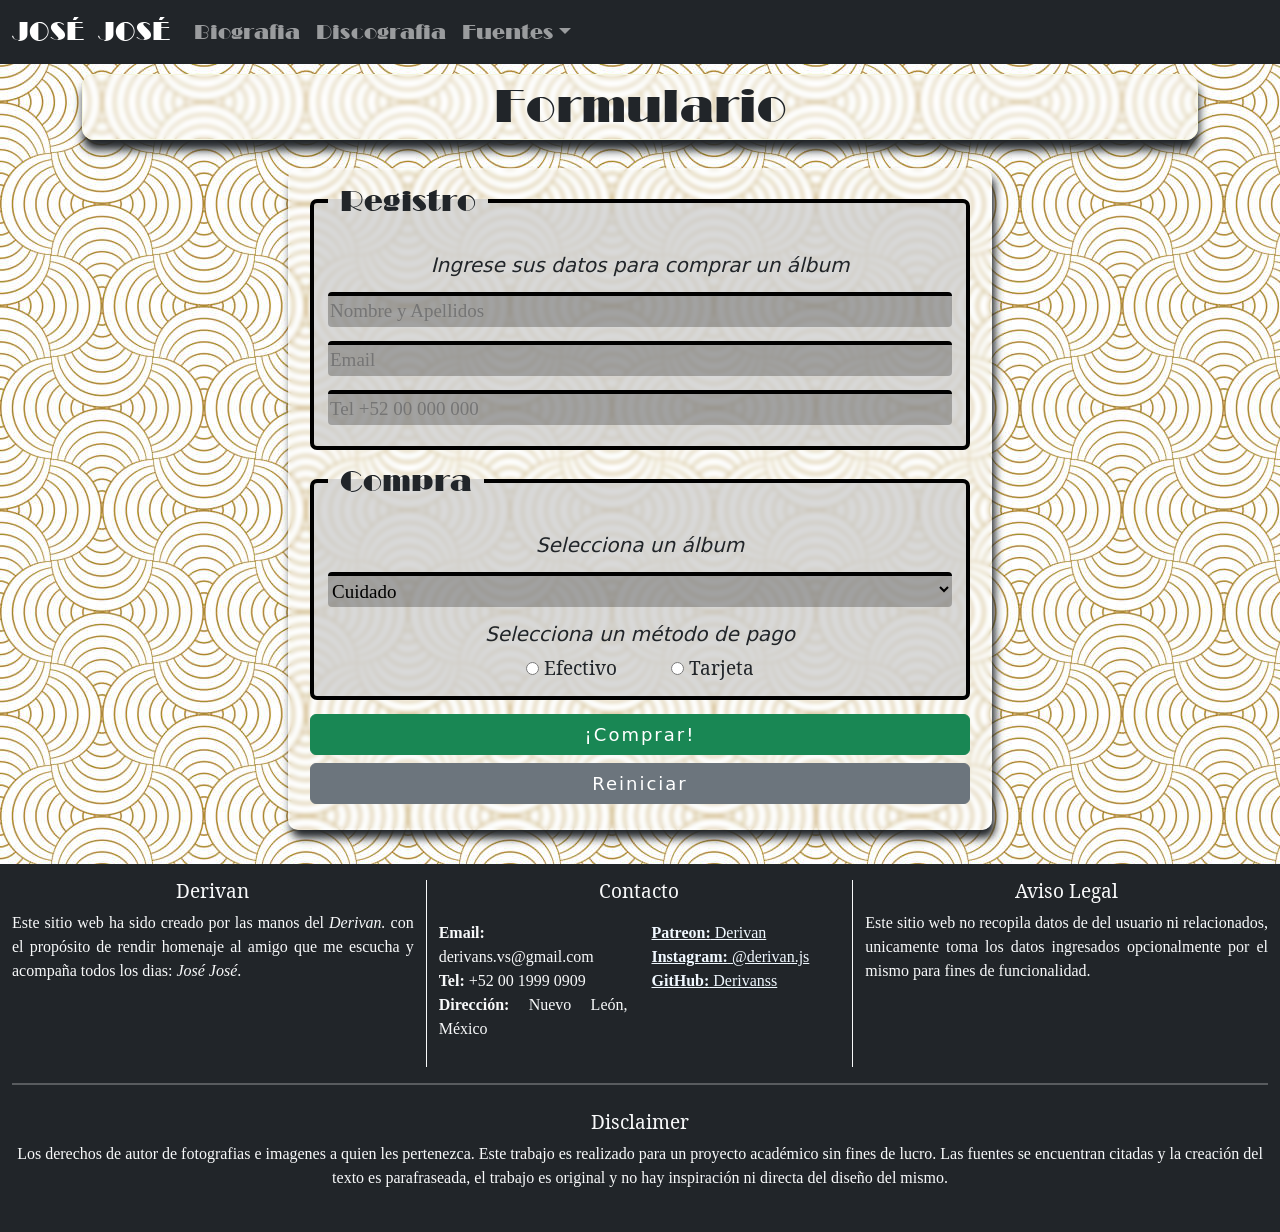
<file: formulario-compra.html>
<!DOCTYPE html>
<html lang="en">
<head>
    <meta charset="UTF-8">
    <meta name="viewport" content="width=device-width, initial-scale=1.0">
    <title>José José Comprar Álbumes</title>

    <!--Bootstrap-->
    <link href="https://cdn.jsdelivr.net/npm/bootstrap@5.3.8/dist/css/bootstrap.min.css" rel="stylesheet" integrity="sha384-sRIl4kxILFvY47J16cr9ZwB07vP4J8+LH7qKQnuqkuIAvNWLzeN8tE5YBujZqJLB" crossorigin="anonymous">
    <script src="https://cdn.jsdelivr.net/npm/bootstrap@5.3.8/dist/js/bootstrap.bundle.min.js" integrity="sha384-FKyoEForCGlyvwx9Hj09JcYn3nv7wiPVlz7YYwJrWVcXK/BmnVDxM+D2scQbITxI" crossorigin="anonymous"></script>
    
    <!--Estilos-->
    <link rel="stylesheet" href="style.css">
    <link rel="stylesheet" href="fonts/fonts.css">
</head>
<body>

    <!--Barra de navegción-->
    <nav class="navbar navbar-expand-sm bg-dark navbar-dark sticky-top">

        <!--Contenido del navbar-->
        <div class="container-fluid">

            <!--Logo del navbar-->
            <a class="navbar-brand"  href="index.html">JOSÉ JOSÉ</a>

            <button class="navbar-toggler" type="button" data-bs-toggle="collapse" data-bs-target="#collapsibleNavbar">
                <span class="navbar-toggler-icon"></span>
            </button>

            <!--Los links del navbar-->
            <div class="collapse navbar-collapse" id="collapsibleNavbar">

                <ul class="navbar-nav">
                    <li class="nav-item">
                        <a class="nav-link" href="index.html">Biografia</a>
                    </li>

                    <li class="nav-item">
                        <a class="nav-link" href="albumes.html">Discografia</a>
                    </li>

                    <li class="nav-item dropdown">
                        <a class="nav-link dropdown-toggle" href="#" role="button" data-bs-toggle="dropdown">Fuentes</a>
                        <ul class="dropdown-menu">
                            <li>
                                <a href="https://inba.gob.mx/prensa/13055/jose-jose-uno-de-los-mas-grandes-interpretes-de-mexico" class="dropdown-item" target="_blank">🌐 INBAL</a>
                            </li>
                            <li>
                                <a href="https://cnnespanol.cnn.com/2019/09/30/las-cifras-mas-importantes-de-la-exitosa-carrera-de-jose-jose" class="dropdown-item" target="_blank">🌐 CNN Español</a>
                            </li>
                            <li>
                                <a href="https://www.paho.org/es/campeones-salud/jose-jose" class="dropdown-item" target="_blank">🌐 PAHO</a>
                            </li>
                            <li>
                                <a href="https://www.caras.com.mx/personalidades/jose-jose-biografia" class="dropdown-item" target="_blank">🌐 Caras</a>
                            </li>
                            <li>
                                <a href="https://es.wikipedia.org/wiki/Jos%C3%A9_Jos%C3%A9" class="dropdown-item" target="_blank">🌐 Wikipedia</a>
                            </li>
                            <li>
                                <a href="https://archive.org/details/jose-jose-esta-es-mi-vida-pdf" class="dropdown-item" target="_blank">🌐 AutoBiografia</a>
                            </li>                            
                        </ul>
                    </li>
                </ul>

            </div>

        </div>
    </nav>

<div class="container">

    <div class="row">

        <div class="col">

            <h1 class="titulos">Formulario</h1>
        </div>
    </div>

    <div class="row">

        <div class="col">

            <div class="contenedor-formulario">
                
                <form onsubmit="alertaCompra(event)">
    
                    <fieldset>
                        <legend>Registro</legend>
                        <label for="" class="labels-form">Ingrese sus datos para comprar un álbum</label>
                        <input class="inputs-form" type="text" id="name" placeholder="Nombre y Apellidos" required>
                        <br>
                        <input class="inputs-form" type="email" id="email" placeholder="Email" required>
                        <br>
                        <input class="inputs-form" type="number" id="tel" placeholder="Tel +52 00 000 000">
                    </fieldset>
    
                    <fieldset>
                        <legend>Compra</legend>
                        <label for="album" class="labels-form">Selecciona un álbum</label>
                        <br>
                        <select class="inputs-form noto" name="album" id="album">
                            <option value="cuidado">Cuidado</option>
                            <option value="la_nave_del_olvido">La Nave Del Olvido</option>
                            <option value="el_triste">El Triste</option>
                            <option value="de_pueblo_en_pueblo">De Pueblo En Pueblo</option>
                            <option value="vive">Vive</option>
                            <option value="reencuentro">Reencuentro</option>
                            <option value="volcan">Volcán</option>
                            <option value="lo_pasado_pasado">Lo Pasado Lo Pasado</option>
                            <option value="tan_cerca">Tan Cercas...  Tan Lejos</option>
                            <option value="el_principe">El Príncipe</option>
                            <option value="si_me_dejas_ahora">Si Me Dejas Ahora</option>
                            <option value="amor_amor">Amor Amor</option>
                            <option value="gracias">Gracias</option>
                            <option value="romantico">Romántico</option>
                            <option value="mi_vida">Mi Vida</option>
                            <option value="secretos">Secretos</option>
                            <option value="reflexiones">Reflexiones</option>
                            <option value="promesas">Promesas</option>
                            <option value="que_es_el_amor">¿Qué Es El Amor?</option>
                            <option value="en_las_buenas_en_las_malas">En Las Buenas... Y En Las Malas</option>
                            <option value="40_y_20">40 y 20</option>
                            <option value="mujeriego">Mujeriego</option>
                            <option value="distancia">Distancia</option>
                           <option value="tenampa">Tenampa</option>
                        </select>
                        <br>
                        
                        <label for="metodo" class="labels-form">Selecciona un método de pago</label>
                        <br>
                        <div class="centro">
                            <input type="radio" id="efectivo" name="metodo-pago" value="1" required>
                            <label for="efectivo" class="me-5 noto">Efectivo</label>
                            <input type="radio" id="tarjeta" name="metodo-pago" value="2" >
                            <label for="tarjeta" class="noto">Tarjeta</label>
                        </div>
                    </fieldset>

                    <div class="text-center">
                        <button class="btn btn-success boton-formulario" type="submit"><span>¡Comprar!</span></button>
                        <button class="btn btn-secondary boton-formulario" type="reset"><span>Reiniciar</span></button>
                    </div>

                </form>
            </div>

            <dialog id="ventana-modal" class="centro">
                <h2><span id="texto-modal"></span></h2>
                <button type="button" class="btn btn-secondary boton-formulario" onclick="cerrarVentana()">Cerrar Ventana</button>
            </dialog>

        </div>
    </div>
</div>

    <!--El footer-->
    <footer class="bg-dark text-light py-3 w-100 mt-4">

        <div class="container-fluid">

            <div class="row">

                <div class="col-4" style="border-right-width: 1px; border-right-style: solid;">
                    <h6 class="centro noto">Derivan</h6>
                    <p  class="small justificado fs-6 footer-text">Este sitio web ha sido creado por las manos del <i>Derivan.</i> con el propósito de rendir homenaje al amigo que me escucha y acompaña todos los dias: <i>José José</i>.</p>
                </div>

                <div class="col-4" style="border-right-width: 1px; border-right-style: solid;">
                    <h6 class="centro noto">Contacto</h6>
                    <div class="row">
                        <div class="col">
                            <ul class="list-unstyled small justificado fs-6 footer-text">
                                <li><strong>Email:</strong> derivans.vs@gmail.com</li>
                                <li><strong>Tel:</strong> +52 00 1999 0909</li>
                                <li><strong>Dirección:</strong> Nuevo León, México</li>
                            </ul>
                        </div>
                        <div class="col">
                            <ul class="list-unstyled small justificado fs-6 footer-text">
                                <li><a style="color: rgb(240, 248, 255);" href="https://patreon.com/Derivan?utm_medium=unknown&utm_source=join_link&utm_campaign=creatorshare_creator&utm_content=copyLink"><strong>Patreon:</strong> Derivan</a></li>
                                <li><a style="color: rgb(240, 248, 255);" href="https://www.instagram.com/derivan.js/?__pwa=1"><strong>Instagram:</strong> @derivan.js</a></li>
                                <li><a style="color: rgb(240, 248, 255);" href="https://github.com/Derivanss"><strong>GitHub:</strong> Derivanss</a></li>

                            </ul>
                        </div>
                    </div>
                </div>

                <div class="col-4">
                    <h6 class="centro noto">Aviso Legal</h6>
                    <p class="small justificado fs-6 footer-text">Este sitio web no recopila datos de del usuario ni relacionados, unicamente toma los datos ingresados opcionalmente por el mismo para fines de funcionalidad.</p>
                </div>
            </div>

            <hr style="border: none; height: 2px; background-color: rgb(255, 255, 255);">

            <div class="row">
                <div class="col">
                    <h6 class="centro noto">Disclaimer</h6>
                    <p class="small centro fs-6 footer-text">Los derechos de autor de fotografias e imagenes a quien les pertenezca. Este trabajo es realizado para un proyecto académico sin fines de lucro. Las fuentes se encuentran citadas y la creación del texto es parafraseada, el trabajo es original y no hay inspiración ni directa del diseño del mismo. </p>
                </div>

            </div>
        </div>

    </footer>

<script src="script.js"></script>
</body>
</html>
</file>
<file: style.css>
/* Etiquetas */

html {
    font-size: 16px;
    scroll-padding-top: 70px;
    scroll-behavior: smooth;
}

body {
    background-image: url(images/fotos/fondo.jpg);
    background-color: unset;
    margin: 0;
    padding: 0;
    overflow-x: hidden;
    scroll-behavior: smooth;
}

nav {
    font-family: broadway;
    font-size: 1.25rem;
    transition: all .4s ease;
}

nav:hover {
    padding: 10px;
    font-size: 1.375rem;
}

footer {
    font-family: serif;
}

/* IDs */

#demo{
    box-shadow: 0 12px 13px;
}

/* Clases */

.navbar-brand {
    font-size: 1.563rem;
}

.d-block {
    width: 100%;
    height: 600px;
    object-fit: cover;
}


.titulos {
    font-size: 2.813rem;
    font-family: broadway;
    text-align: center;
    padding: 5px;
    background-color: rgba(255, 255, 255, .4);
    backdrop-filter: blur(2px);
    border: 1px solid beige;
    border-radius: 12px;
    box-shadow: 1px 10px 10px;
}


.contenidos {
    background-color: rgba(255, 255, 255, .6);
    backdrop-filter: blur(2px);
    padding: 14px;
    margin: 0 12px;
    border-radius: 15px;
    box-shadow: 0 7px 5px;
}

.textos {
    text-align: justify;
    font-size: 1.5rem;
    font-family: 'Times New Roman', Times;
}

.centro {
    text-align: center;
}

.justificado {
    text-align: justify;
}

.noto {
    font-family: serif-noto;
    font-size: 1.188rem;
}

.broadway {
    font-family: broadway;
}

.texto-suave {
    opacity: .75;
    transition: all .5s ease;
}

.col {
    margin: 10px 0;
}

.col-6,
.col-lg-4 {
    margin: 10px 0 25px 0;
}


.detalles-titulo{
    color: rgb(96, 96, 96);
    transition: all .3s ease;
    font-size: 1.35rem;
    font-family: broadway;
    font-weight: bold;
}

.detalles-titulo:hover{
    transform: scale(.98);
    color: rgb(44, 44, 44);
}


/* Clases Cards */

.card {
    box-shadow: 3px 9px 11px rgb(0, 0, 0);
    background-color: rgb(240, 240, 240);
    border: 1px transparent;
}

.card-img-top {
    min-height: 175px;
}

.card-title {
    margin: 0;
    padding: 0;
}

.card-text {
    margin: 10px 0 10px 0;
}


/* Cuidado */
.c1 {
    transition: all .4s ease;
}

.c1:hover {
    transform: scale(1.03);
    background-color: rgb(255, 110, 20);
    color: unset;
}

/* La nave */
.c2 {
    transition: all .4s ease;
}

.c2:hover {
    transform: scale(1.03);
    background-color: rgb(252, 38, 38);
    color: unset;
}

/* El triste */
.c3 {
    transition: all .4s ease;
}

.c3:hover {
    transform: scale(1.03);
    background-color: rgb(255, 214, 79);
    color: unset;
}

/* De Pueblo */
.c4 {
    transition: all .4s ease;
}

.c4:hover {
    transform: scale(1.03);
    background-color: rgb(170, 206, 194);
    ;
    color: unset;
}

/* Vive */
.c5 {
    transition: all .4s ease;
}

.c5:hover {
    transform: scale(1.03);
    background-color: rgb(255, 255, 255);
    color: unset;
}

/* Reencuentro */
.c6 {
    transition: all .4s ease;
}

.c6:hover {
    transform: scale(1.03);
    background-color: rgb(255, 255, 255);
    color: unset;
}

/* Volcan */
.c7 {
    transition: all .4s ease;
}

.c7:hover {
    transform: scale(1.03);
    background-color: rgb(245, 96, 51);
    color: rgb(255, 255, 255);
}

/* Lo pasado */
.c8 {
    transition: all .4s ease;
}

.c8:hover {
    transform: scale(1.03);
    background-color: rgb(224, 173, 4);
    color: rgb(255, 255, 255);
}

/* Amor Amor */
.c9 {
    transition: all .4s ease;
}

.c9:hover {
    transform: scale(1.03);
    background-color: rgb(239, 165, 6);
    color: unset;
}

/* Romántico */
.c10 {
    transition: all .4s ease;
}

.c10:hover {
    transform: scale(1.03);
    background-color: rgb(37, 42, 46);
    color: rgb(255, 255, 255);
}


/* Gracias */
.c11 {
    transition: all .4s ease;
}

.c11:hover {
    transform: scale(1.03);
    background-color: rgb(250, 220, 155);
    color: unset;
}

/* Secretos */
.c12 {
    transition: all .4s ease;
}

.c12:hover {
    transform: scale(1.03);
    background-color: rgb(249, 218, 147);
    color: unset;
}

/* Reflexiones */
.c13 {
    transition: all .4s ease;
}

.c13:hover {
    transform: scale(1.03);
    background-color: rgb(65, 120, 196);
    color: rgb(255, 255, 255);
}

/* Promesas */
.c14 {
    transition: all .4s ease;
}

.c14:hover {
    transform: scale(1.03);
    background-color: rgb(84, 152, 199);
    color: unset;
}

/* Que es el amor */
.c15 {
    transition: all .4s ease;
}

.c15:hover {
    transform: scale(1.03);
    background-color: rgb(117, 116, 116);
    color: rgb(213, 213, 213);
}

/* En las buenas */
.c16 {
    transition: all .4s ease;
}

.c16:hover {
    transform: scale(1.03);
    background-color: rgb(35, 50, 136);
    color: rgb(255, 255, 255);
}

/* 40 y 20 */
.c17 {
    transition: all .4s ease;
}

.c17:hover {
    transform: scale(1.03);
    background-color: rgb(63, 83, 163);
    color: rgb(255, 255, 255);
}

/* Mujeriego */
.c18 {
    transition: all .4s ease;
}

.c18:hover {
    transform: scale(1.03);
    background-color: rgb(255, 32, 32);
    color: rgb(255, 255, 255);
}

/* Distancia */
.c19 {
    transition: all .4s ease;
}

.c19:hover {
    transform: scale(1.03);
    background-color: rgb(52, 91, 176);
    color: rgb(255, 255, 255);
}

/* Tenampa */
.c20 {
    transition: all .4s ease;
}

.c20:hover {
    transform: scale(1.03);
    background-color: rgb(184, 32, 32);
    color: rgb(255, 255, 255);
}

/* Mi Vida */
.c21 {
    transition: all .4s ease;
}

.c21:hover {
    transform: scale(1.03);
    background-color: rgb(0, 0, 0);
    color: rgb(255, 255, 255);
}

/* Tan Cerca */
.c22 {
    transition: all .4s ease;
}

.c22:hover {
    transform: scale(1.03);
    background-color: rgb(0, 0, 0);
    color: rgb(255, 255, 255);
}

/* El Príncipe */
.c23 {
    transition: all .4s ease;
}

.c23:hover {
    transform: scale(1.03);
    background-color: rgb(185, 49, 49);
    color: unset;
}

/* Si Me Dejas */
.c24 {
    transition: all .4s ease;
}

.c24:hover {
    transform: scale(1.03);
    background-color: rgb(202, 172, 22);
    color: unset;
}

.boton-1 {
    box-shadow: 2px 5px 6px rgb(0, 0, 0);
    transition: all .5s ease;
}

.boton-1:hover {
    transform: scale(.95);
}

.boton-2 {
    box-shadow: 1px 2px 3px rgb(0, 0, 0);
    transition: all .5s ease;
}

.boton-2:hover {
    transform: scale(.90);
}

/* Formulario */

.contenedor-formulario{
    max-width: 55vw !important;
    background-color: rgb(255, 255, 255, .25);
    backdrop-filter: blur(2px);
    border: 2px solid rgb(255, 255, 255,.25);
    border-radius: 10px;
    box-shadow: 3px 8px 9px;
    margin: auto;
    padding: 20px;
    padding-top: 0;
    
}

fieldset {
    background-color: rgba(201, 201, 201, 0.7);
    border: 4px solid black;
    border-radius: 7px;
    padding: 14px;
    margin-top: 10px;
    margin-bottom: 10px;
}

legend{
    text-align: left;
    font-family: broadway;
    float: none;
    width: auto;
    padding: 0 12px;
    font-size: 1.8rem;
}

.labels-form{
    font-size: 1.25rem;
    font-style: italic;
    text-align: center;
    width: 100%;
    margin: 5px 0;
}

.inputs-form {
    background-color: rgba(0, 0, 0, 0.25);
    margin: 7px 0;
    border: none;
    border-top: 4px solid black;
    border-radius: 4px;
    width: 100%;
    height: 35px;
    font-family: noto;
    font-size: 1.188rem !important;
}

.boton-formulario{
    width: 100%;
    margin:  4px 0;
    letter-spacing: 2px;
    font-size: 1.125rem !important;
    transition: all .2s ease;
}

.boton-formulario:hover{
    transform: scale(.99);
}

/* Ventana Modal */
#ventana-modal{
    width: 80vw;
    height: 50vh;
    position: relative;
    border: transparent;
    border-radius: 10px;
    background-color: rgba(255, 253, 253, 0.9);
    box-shadow: 2px 9px 12px;
    font-family: monospace;
    font-family: 1.6rem;
}





/* font-size en celular */
@media (max-width: 767px) {
    .titulos {
        font-size: 1.563rem;
    }

    .textos {
        font-size: 1.1rem !important;
    }

    .noto {
        font-size: 0.875rem;
    }

    .col-6,.col-lg-4 {
        margin: 5px 0;
    }

    .card-title{
        font-size: 1rem;
    }

    .card-text{
        font-size: 0.65rem !important;
    }

    .list-group{
        font-size: 0.7rem !important;
    }

    p.small{
        font-size: .6rem !important;
    }

    .boton-2{
        font-size: .7rem !important;
    }

    .d-block {
        height: 250px;
    }

    .navbar-brand {
        font-size: 1.2rem;
    }

    nav {
        font-size: 1rem;
    }

    nav:hover {
        font-size: 1.125rem;
    }

    .boton-1 {
        font-size: 1.3rem !important;
    }

    .footer-text {
        font-size: 0.65rem !important;
        text-align: justify;
    }

    .imgs-texto {
        width: 110px !important;
        height: 110px !important;
    }

    .contenedor-formulario{
        max-width: 75vw !important;
    }



}
</file>
<file: fonts/fonts.css>
@font-face {
    font-family: broadway;
    src: url(./broadway-bold.ttf) format("truetype");
}

@font-face {
    font-family: serif-noto;
    src: url(./NotoSerifGrantha-Regular.ttf) format("truetype");
}
</file>
